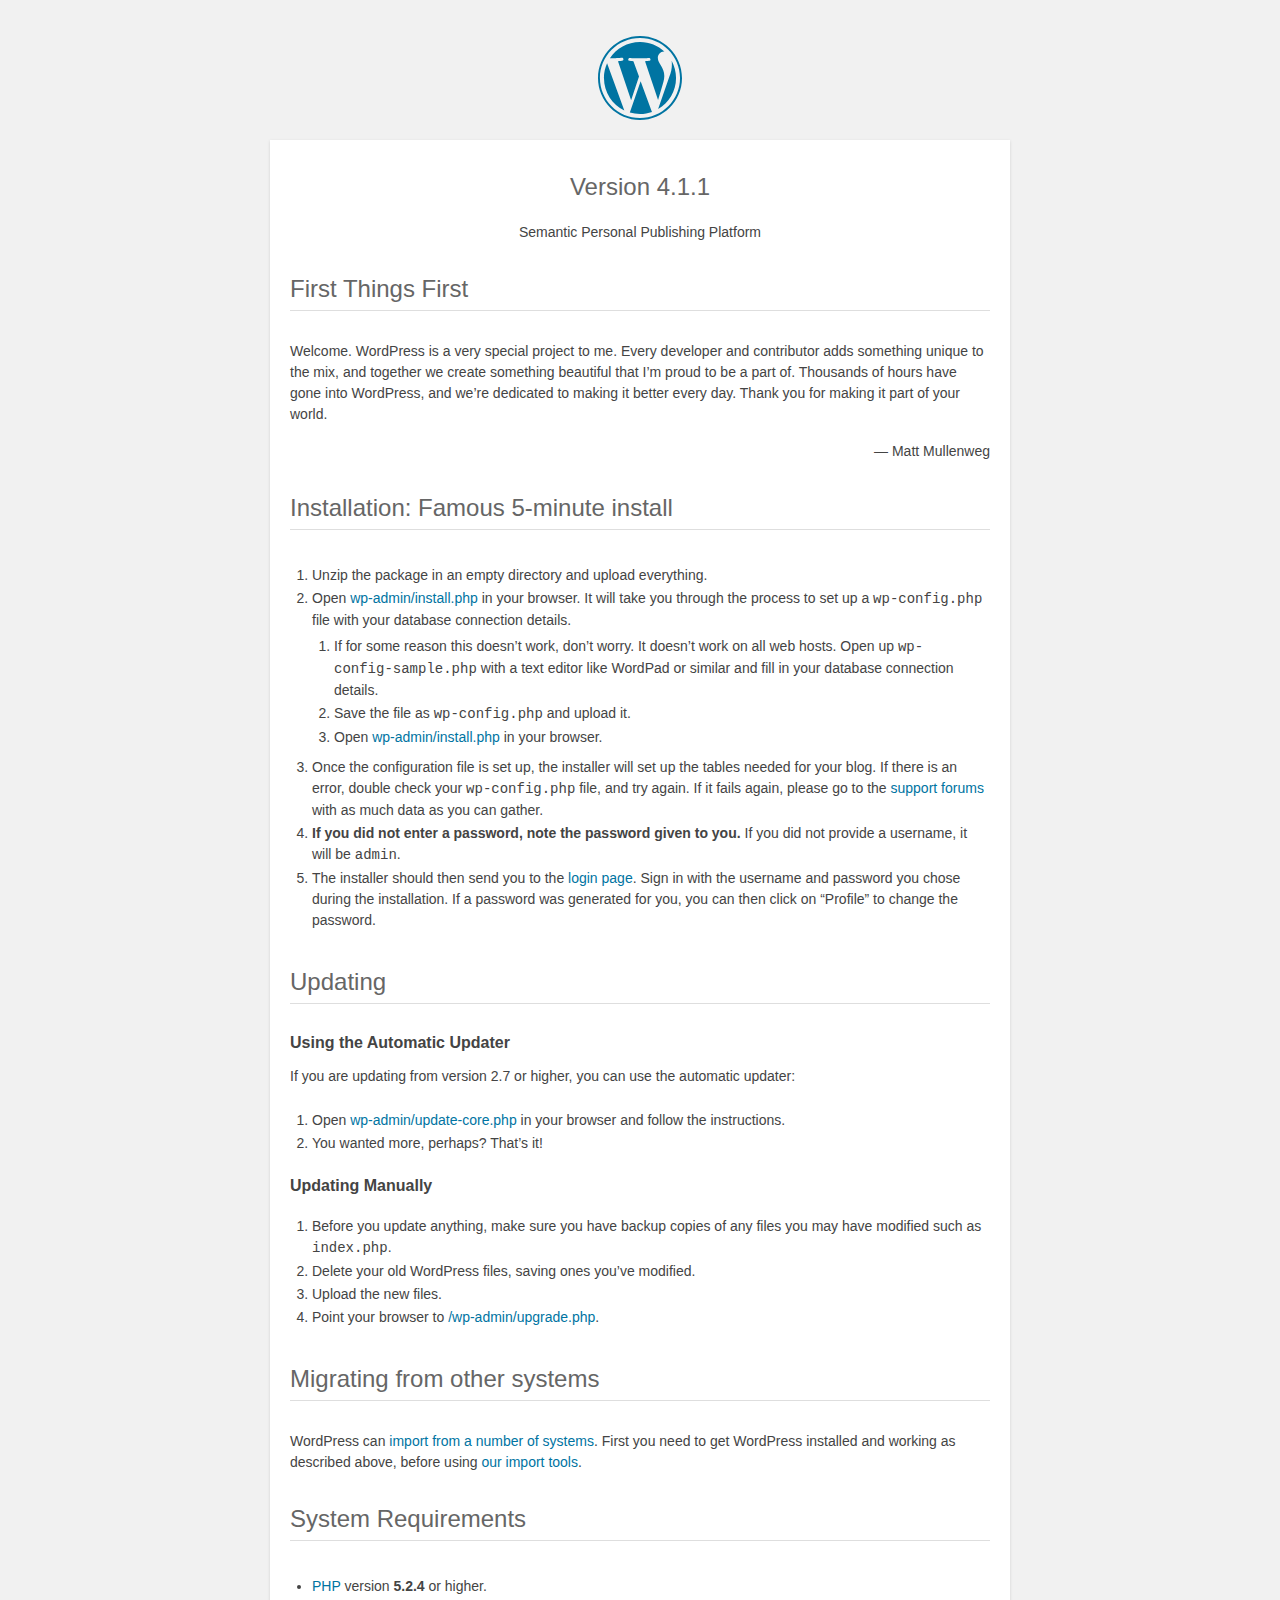
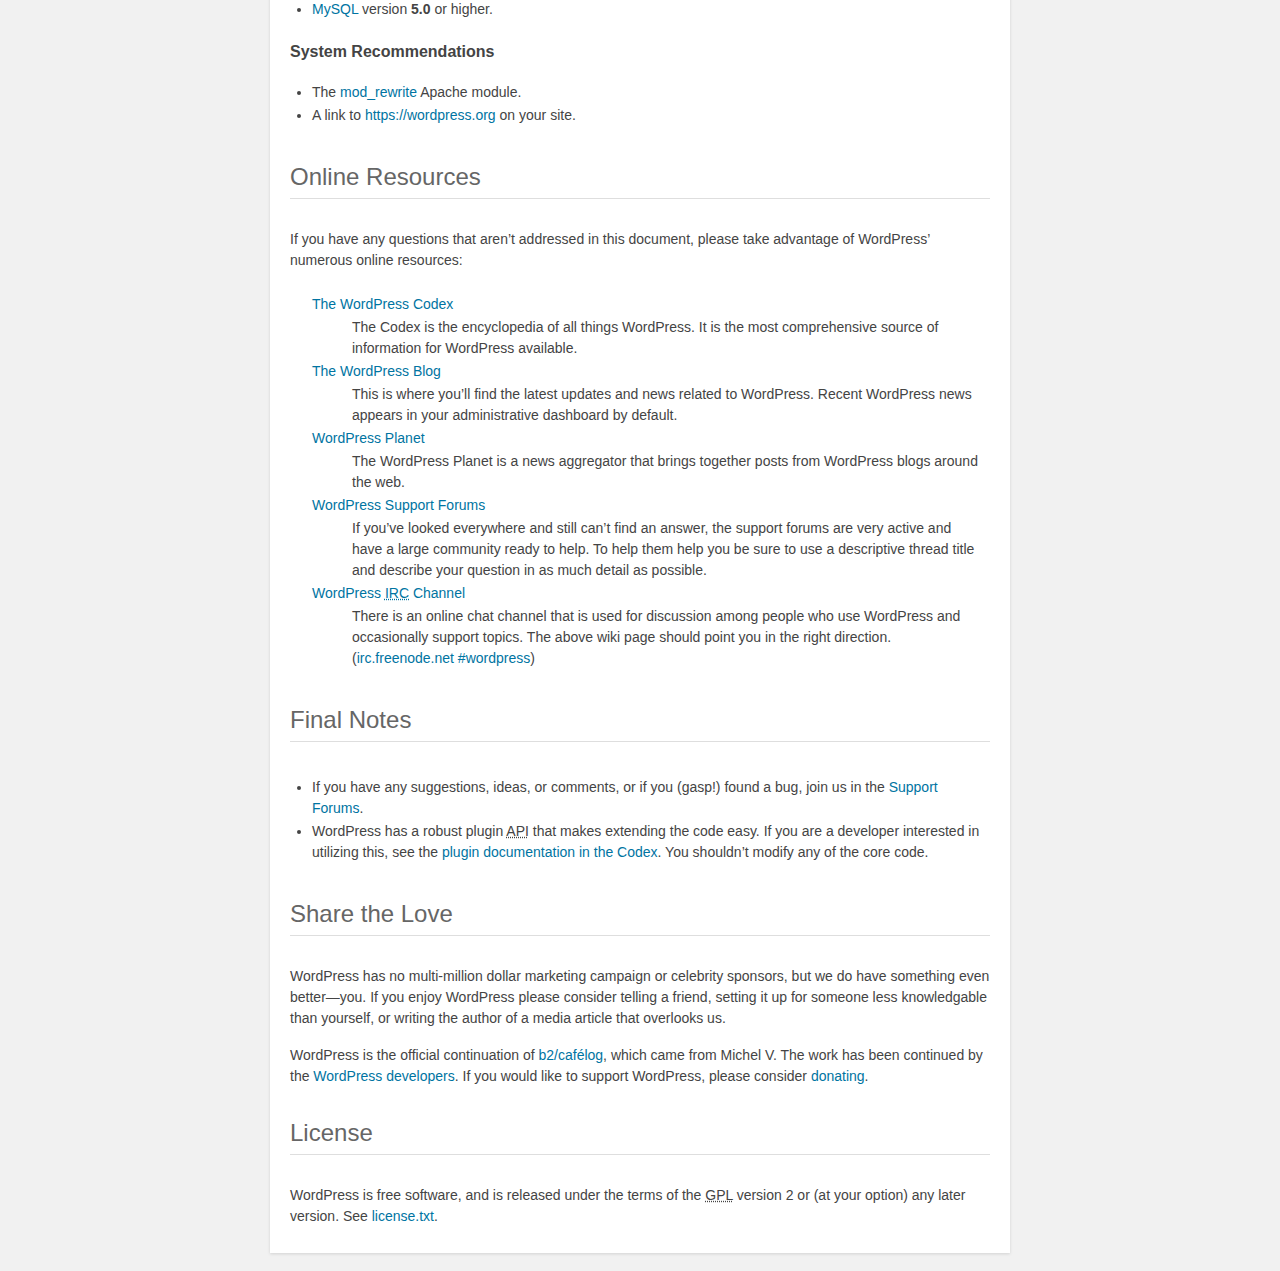
<file: readme.html>
<!DOCTYPE html>
<html>
<head>
	<meta name="viewport" content="width=device-width" />
	<meta http-equiv="Content-Type" content="text/html; charset=utf-8" />
	<title>WordPress &#8250; ReadMe</title>
	<link rel="stylesheet" href="wp-admin/css/install.css?ver=20100228" type="text/css" />
</head>
<body>
<h1 id="logo">
	<a href="https://wordpress.org/"><img alt="WordPress" src="wp-admin/images/wordpress-logo.png" /></a>
	<br /> Version 4.1.1
</h1>
<p style="text-align: center">Semantic Personal Publishing Platform</p>

<h1>First Things First</h1>
<p>Welcome. WordPress is a very special project to me. Every developer and contributor adds something unique to the mix, and together we create something beautiful that I&#8217;m proud to be a part of. Thousands of hours have gone into WordPress, and we&#8217;re dedicated to making it better every day. Thank you for making it part of your world.</p>
<p style="text-align: right">&#8212; Matt Mullenweg</p>

<h1>Installation: Famous 5-minute install</h1>
<ol>
	<li>Unzip the package in an empty directory and upload everything.</li>
	<li>Open <span class="file"><a href="wp-admin/install.php">wp-admin/install.php</a></span> in your browser. It will take you through the process to set up a <code>wp-config.php</code> file with your database connection details.
		<ol>
			<li>If for some reason this doesn&#8217;t work, don&#8217;t worry. It doesn&#8217;t work on all web hosts. Open up <code>wp-config-sample.php</code> with a text editor like WordPad or similar and fill in your database connection details.</li>
			<li>Save the file as <code>wp-config.php</code> and upload it.</li>
			<li>Open <span class="file"><a href="wp-admin/install.php">wp-admin/install.php</a></span> in your browser.</li>
		</ol>
	</li>
	<li>Once the configuration file is set up, the installer will set up the tables needed for your blog. If there is an error, double check your <code>wp-config.php</code> file, and try again. If it fails again, please go to the <a href="https://wordpress.org/support/" title="WordPress support">support forums</a> with as much data as you can gather.</li>
	<li><strong>If you did not enter a password, note the password given to you.</strong> If you did not provide a username, it will be <code>admin</code>.</li>
	<li>The installer should then send you to the <a href="wp-login.php">login page</a>. Sign in with the username and password you chose during the installation. If a password was generated for you, you can then click on &#8220;Profile&#8221; to change the password.</li>
</ol>

<h1>Updating</h1>
<h2>Using the Automatic Updater</h2>
<p>If you are updating from version 2.7 or higher, you can use the automatic updater:</p>
<ol>
	<li>Open <span class="file"><a href="wp-admin/update-core.php">wp-admin/update-core.php</a></span> in your browser and follow the instructions.</li>
	<li>You wanted more, perhaps? That&#8217;s it!</li>
</ol>

<h2>Updating Manually</h2>
<ol>
	<li>Before you update anything, make sure you have backup copies of any files you may have modified such as <code>index.php</code>.</li>
	<li>Delete your old WordPress files, saving ones you&#8217;ve modified.</li>
	<li>Upload the new files.</li>
	<li>Point your browser to <span class="file"><a href="wp-admin/upgrade.php">/wp-admin/upgrade.php</a>.</span></li>
</ol>

<h1>Migrating from other systems</h1>
<p>WordPress can <a href="http://codex.wordpress.org/Importing_Content">import from a number of systems</a>. First you need to get WordPress installed and working as described above, before using <a href="wp-admin/import.php" title="Import to WordPress">our import tools</a>.</p>

<h1>System Requirements</h1>
<ul>
	<li><a href="http://php.net/">PHP</a> version <strong>5.2.4</strong> or higher.</li>
	<li><a href="http://www.mysql.com/">MySQL</a> version <strong>5.0</strong> or higher.</li>
</ul>

<h2>System Recommendations</h2>
<ul>
	<li>The <a href="http://httpd.apache.org/docs/2.2/mod/mod_rewrite.html">mod_rewrite</a> Apache module.</li>
	<li>A link to <a href="https://wordpress.org/">https://wordpress.org</a> on your site.</li>
</ul>

<h1>Online Resources</h1>
<p>If you have any questions that aren&#8217;t addressed in this document, please take advantage of WordPress&#8217; numerous online resources:</p>
<dl>
	<dt><a href="http://codex.wordpress.org/">The WordPress Codex</a></dt>
		<dd>The Codex is the encyclopedia of all things WordPress. It is the most comprehensive source of information for WordPress available.</dd>
	<dt><a href="https://wordpress.org/news/">The WordPress Blog</a></dt>
		<dd>This is where you&#8217;ll find the latest updates and news related to WordPress. Recent WordPress news appears in your administrative dashboard by default.</dd>
	<dt><a href="https://planet.wordpress.org/">WordPress Planet</a></dt>
		<dd>The WordPress Planet is a news aggregator that brings together posts from WordPress blogs around the web.</dd>
	<dt><a href="https://wordpress.org/support/">WordPress Support Forums</a></dt>
		<dd>If you&#8217;ve looked everywhere and still can&#8217;t find an answer, the support forums are very active and have a large community ready to help. To help them help you be sure to use a descriptive thread title and describe your question in as much detail as possible.</dd>
	<dt><a href="http://codex.wordpress.org/IRC">WordPress <abbr title="Internet Relay Chat">IRC</abbr> Channel</a></dt>
		<dd>There is an online chat channel that is used for discussion among people who use WordPress and occasionally support topics. The above wiki page should point you in the right direction. (<a href="irc://irc.freenode.net/wordpress">irc.freenode.net #wordpress</a>)</dd>
</dl>

<h1>Final Notes</h1>
<ul>
	<li>If you have any suggestions, ideas, or comments, or if you (gasp!) found a bug, join us in the <a href="https://wordpress.org/support/">Support Forums</a>.</li>
	<li>WordPress has a robust plugin <abbr title="application programming interface">API</abbr> that makes extending the code easy. If you are a developer interested in utilizing this, see the <a href="http://codex.wordpress.org/Plugin_API" title="WordPress plugin API">plugin documentation in the Codex</a>. You shouldn&#8217;t modify any of the core code.</li>
</ul>

<h1>Share the Love</h1>
<p>WordPress has no multi-million dollar marketing campaign or celebrity sponsors, but we do have something even better&#8212;you. If you enjoy WordPress please consider telling a friend, setting it up for someone less knowledgable than yourself, or writing the author of a media article that overlooks us.</p>

<p>WordPress is the official continuation of <a href="http://cafelog.com/">b2/caf&#233;log</a>, which came from Michel V. The work has been continued by the <a href="https://wordpress.org/about/">WordPress developers</a>. If you would like to support WordPress, please consider <a href="https://wordpress.org/donate/" title="Donate to WordPress">donating</a>.</p>

<h1>License</h1>
<p>WordPress is free software, and is released under the terms of the <abbr title="GNU General Public License">GPL</abbr> version 2 or (at your option) any later version. See <a href="license.txt">license.txt</a>.</p>

</body>
</html>
</file>
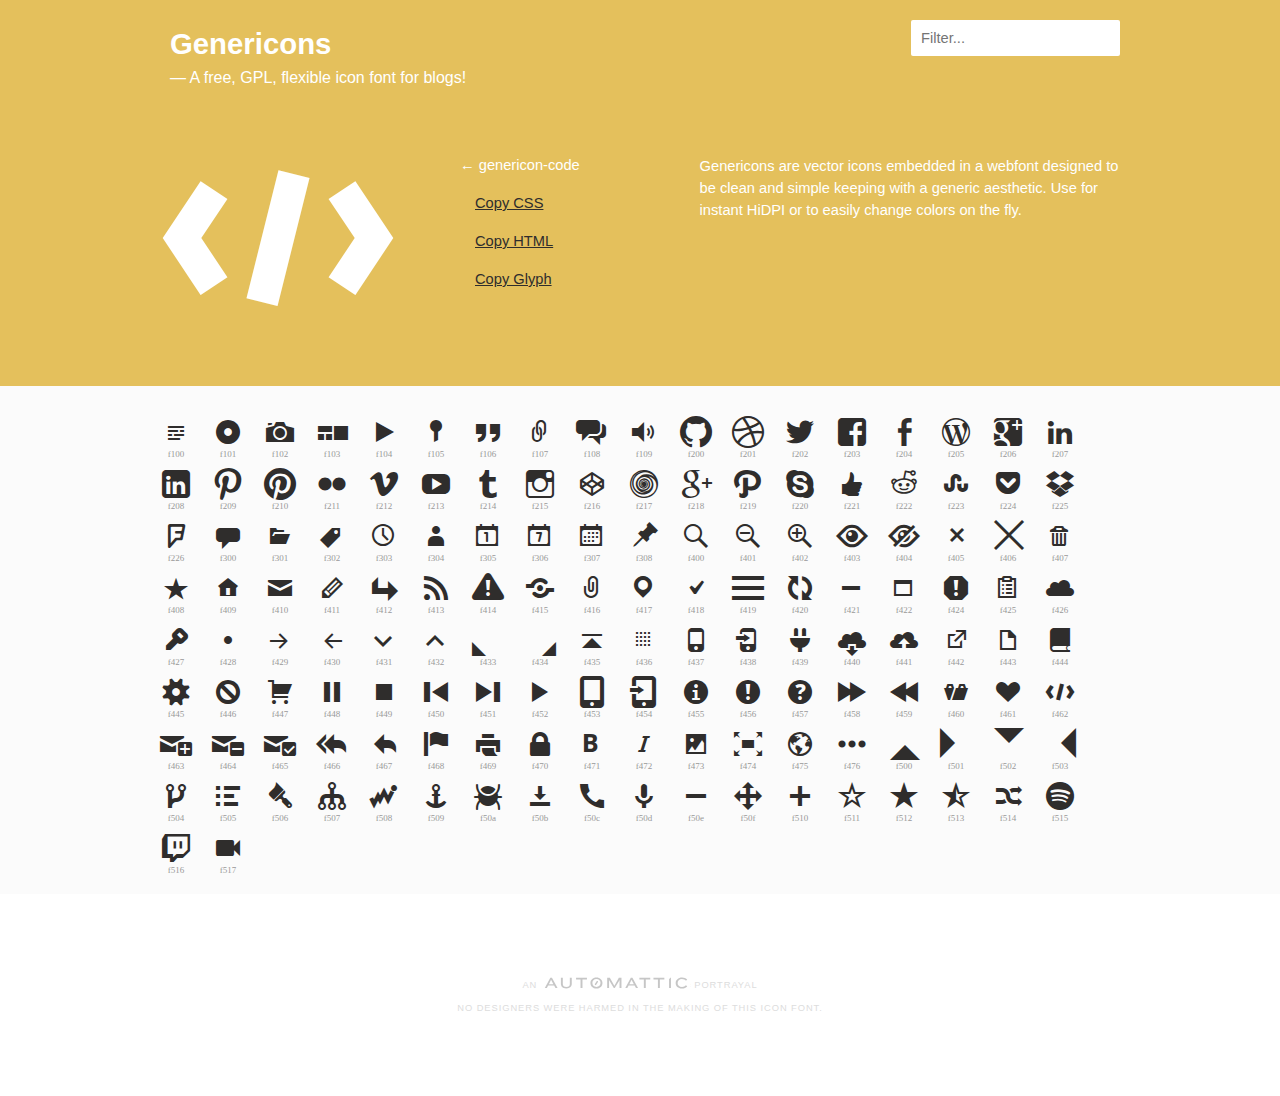
<file: wp-content/themes/twentyfifteen/genericons/example.html>
<!DOCTYPE html>
<html>
<head>
<title>Genericons</title>
<link rel="stylesheet" href="genericons.css">
<script type="text/javascript" src="https://ajax.googleapis.com/ajax/libs/jquery/1.7.2/jquery.min.js"></script>
<style type="text/css">
/**
 * Example page CSS
 */

body {
	font-family: sans-serif;
	line-height: 1.5;
	margin: 0;
	color: #2f2d2c;
	background: #fff;
	font-size: 11pt;
}

a {
	color: #2f2d2c;
}

h4 {
	margin-top: 40px;
}

#iconlist {
	clear: both;
	margin-bottom: 20px;
}

#iconlist div {
	padding: 10px;
	overflow: hidden;
	white-space: nowrap;
	font-size: 32px;
	line-height: 1;
	position: relative;
	width: 32px;
	height: 32px;
}

#iconlist div:before {
	margin-right: 20px;
}

#iconlist div:hover {
	cursor: pointer;
	color: #e4c05c;
}

#primary {
	background: #e4c05c;
	overflow: hidden;
}

#content {
	position: relative;
	color: #fff;
	max-width: 980px;
	padding: 0 10px;
	margin: 0 auto;
}

#icons {
	background: #fbfbfb;
}

#icons #iconlist {
	max-width: 980px;
	box-sizing: border-box;
	-moz-box-sizing:border-box;
	-webkit-box-sizing:border-box;
	padding: 20px 0;
	margin: 0 auto;
}

#glyph {
	float: left;
	width: 50%;
	box-sizing: border-box;
	-moz-box-sizing:border-box;
	-webkit-box-sizing:border-box;
	-ms-box-sizing:border-box;
	padding: 20px 0;
}

#glyph .info {
	float: right;
	width: 180px;
	padding: 36px 0 0 0;
}

#glyph .info a {
	color: #2f2d2c;
	display: block;
	padding: 8px 0 8px 15px;
}

#glyph .info strong {
	font-weight: normal;
	display: block;
	padding: 8px 0;
}

#glyph .genericon {
	font-size: 256px;
	width: 256px;
	height: 256px;
	overflow: visible;
	float: left;
}

.description {
	margin-top: 50px;
	width: 48%;
	float: right;
	padding-left: 40px;
	margin-left: 2%;
	box-sizing: border-box;
	-moz-box-sizing:border-box;
	-webkit-box-sizing:border-box;
	-ms-box-sizing:border-box;
	background-size: 4px 4px;
}

#primary h2 {
	color: white;
	margin: 0 auto;
	padding: 22px 0 0 20px;
	max-width: 980px;
	font-size: 2em;
}

#primary h2 span {
	display: block;
	font-weight: normal;
	font-size: 12pt;
}

#footer {
	clear: both;
	max-width: 980px;
	margin: 80px auto;
	text-align: center;
	text-transform: uppercase;
	letter-spacing: .1em;
	font-size: 7pt;
	color: #ddd;
}

#footer a {
	color: #ccc;
	display: inline-block;
	width: 150px;
	overflow: hidden;
	text-indent: 100%;
	position: relative;
	top: 2px;
	opacity: .3;
	background-repeat: no-repeat;
	background-position: center top;
	background-image: url('[data-uri]');
}

#footer a:hover {
	opacity: 1;
}

pre, code {
	font: 14px/1.5 monospace;
}

.code {
	display: block;
	font: 14px/1.5 monospace;
	width: 600px;
	white-space: pre;
	border: 1px solid #ccc;
	padding: 10px;
	overflow: auto;
	min-height: 110px;
}

#iconlist .new, #iconlist .update {
	position: relative;
}

#iconlist .new:after, #iconlist .update:after {
	color: #e4c05c;
	display: block;
	content: "NEW";
	font: bold 8px/1 sans-serif;
	position: absolute;
	top: 0px;
	text-align: center;
	z-index: 10;
	width: 100%;
}

#iconlist .update:after {
	content: "UPDATE";
	left: -1px;
}

body.searching #iconlist span.update:after, body.searching #iconlist span.new:after {
	display: none;
}

#search {
	border: 0;
	border-radius: 2px;
	position: absolute;
	right: 20px;
	font: 11pt sans-serif;
	padding: 10px;
	top: 20px;
	background: rgba(255,255,255,.8);
}

#search:focus {
	background: #fff;
	outline: none;
}

.genericon-404 {
	display: none !important; /* This is an easter egg */
}

.genericon:after {
	content: attr(alt);
	display: block;
	font-size: 9px;
	color: #999;
	text-align: center;
}

.hideUACs.genericon:after {
	content: none;
}


@media only screen and ( max-width: 900px ) {

	#glyph {
		float: none;
		width: 100%;
	}

	#glyph .info {
		width: 30%;
	}
	#glyph .genericon {
		width: 70%;
	}

	.description {
		clear: both;
		width: 100%;
		background: none;
		padding-left: 0;
		float: none;
	}

}
</style>
<script type="text/javascript">
/**
 * Example page JS
 */

function copyToClipboard ( text, copyMode ) {
	if ( copyMode == "css" ) {
		window.prompt( "Copy this, then paste in your CSS :before selector.", text );
	} else if ( copyMode == "html" ) {
		window.prompt( "Copy this, then paste in your HTML.", text );
	} else {
		window.prompt( "Copy this, then paste in your Photoshop textfield.", text );
	}
}

function pickRandomIcon() {
	var divs = jQuery("#iconlist div").get().sort(function(){
			return Math.round(Math.random())-0.5;
		}).slice(0,1);

	attr = jQuery(divs).attr('alt');
	cssclass = jQuery(divs).attr('class');
	displayGlyph( attr, cssclass );

}

function displayGlyph( attr, cssclass ) {

	// set permalink
	var permalink = cssclass.split(' genericon-')[1];
	window.location.hash = permalink;

	// css copy string
	csstext = "content: \'\\" + attr + "';";

	// html copy string
	htmltext = '<span class="' + cssclass + '"></span>';

	// glyph copy string
	glyphtemp = "&#x" + attr + ";";
	jQuery('#temp').html( glyphtemp );
	glyphtext = jQuery('#temp').text();

	// final output
	output = '<div class="' + cssclass + '"></div>'
	+ '<div class="info">'
		+ '<strong>&larr; ' + cssclass.split( ' ' )[1] + '</strong>'
		+ '<a href="javascript:copyToClipboard(csstext, \'css\')">Copy CSS</a>'
		+ '<a href="javascript:copyToClipboard(htmltext, \'html\')">Copy HTML</a>'
		+ '<a href="javascript:copyToClipboard(glyphtext)">Copy Glyph</a>'
	+ '</div>';

	jQuery( '#glyph' ).html( output );

}

function sortUnicode ( a, b ) {
	var numberA = jQuery(a).attr('alt').replace('f', '');
	var numberB = jQuery(b).attr('alt').replace('f', '');
	var contentA =parseInt( numberA, 16 );
	var contentB =parseInt( numberB, 16 );
	return (contentA < contentB) ? -1 : (contentA > contentB) ? 1 : 0;
}

jQuery(document).ready(function() {

	// pick random icon if no permalink, otherwise go to permalink
	if ( window.location.hash ) {
		permalink = "genericon-" + window.location.hash.split('#')[1];
		attr = jQuery( '.' + permalink ).attr( 'alt' );
		cssclass = jQuery( '.' + permalink ).attr('class');
		displayGlyph( attr, cssclass );
	} else {
		pickRandomIcon();
	}

	jQuery( '#iconlist div' ).click(function() {

		attr = jQuery( this ).attr( 'alt' );
		cssclass = jQuery( this ).attr( 'class' );

		displayGlyph( attr, cssclass );

	});

	var $rows = jQuery('#iconlist div');
	jQuery('#search').keyup(function() {

		// remove update text when using search
		jQuery('body').addClass('searching');

	    var val = jQuery.trim(jQuery(this).val()).replace(/ +/g, ' ').toLowerCase();

	    $rows.show().filter(function() {
	        var text = jQuery(this).text().replace(/\s+/g, ' ').toLowerCase();
	        return !~text.indexOf(val);
	    }).hide();
	});

	jQuery('input#search').focus();

	// sort based on number
	jQuery('#iconlist div').sort( sortUnicode ).appendTo('#iconlist');

});

function toggleUACs() {
	jQuery('.genericon').toggleClass('hideUACs');
}
</script>
</head>

<body>

<div id="main">

	<div id="primary">
		<div id="content">

			<h2>Genericons <span>&mdash; A free, GPL, flexible icon font for blogs!</span></h2>

			<input placeholder="Filter..." name="search" id="search" type="text" value="" maxlength="150" />

			<div id="glyph">
			</div>

			<div class="description">
				<p>Genericons are vector icons embedded in a webfont designed to be clean and simple keeping with a generic aesthetic. Use for instant HiDPI or to easily change colors on the fly.</p>
			</div>

		</div>
	</div>

	<div id="icons">
		<div id="iconlist">

			<!-- note, the text inside the HTML elements is purely for the seach -->

			<div alt="f423" class="genericon genericon-404" title="genericon-404">404</div>

			<div alt="f508" class="genericon genericon-activity" title="genericon-activity">activity</div>

			<div alt="f509" class="genericon genericon-anchor" title="genericon-anchor">anchor</div>

			<div alt="f101" class="genericon genericon-aside" title="genericon-aside">aside</div>

			<div alt="f416" class="genericon genericon-attachment" title="genericon-attachment">attachment</div>

			<div alt="f109" class="genericon genericon-audio" title="genericon-audio">audio</div>

			<div alt="f471" class="genericon genericon-bold" title="genericon-bold">bold</div>

			<div alt="f444" class="genericon genericon-book" title="genericon-book">book</div>

			<div alt="f50a" class="genericon genericon-bug" title="genericon-bug">bug</div>

			<div alt="f447" class="genericon genericon-cart" title="genericon-cart">cart</div>

			<div alt="f301" class="genericon genericon-category" title="genericon-category">category</div>

			<div alt="f108" class="genericon genericon-chat" title="genericon-chat">chat</div>

			<div alt="f418" class="genericon genericon-checkmark" title="genericon-checkmark">checkmark</div>

			<div alt="f405" class="genericon genericon-close" title="genericon-close">close</div>

			<div alt="f406" class="genericon genericon-close-alt" title="genericon-close-alt">close-alt</div>

			<div alt="f426" class="genericon genericon-cloud" title="genericon-cloud">cloud</div>

			<div alt="f440" class="genericon genericon-cloud-download" title="genericon-cloud-download">cloud-download</div>

			<div alt="f441" class="genericon genericon-cloud-upload" title="genericon-cloud-upload">cloud-upload</div>

			<div alt="f462" class="genericon genericon-code" title="genericon-code">code</div>

			<div alt="f216" class="genericon genericon-codepen" title="genericon-codepen">codepen</div>

			<div alt="f445" class="genericon genericon-cog" title="genericon-cog">cog</div>

			<div alt="f432" class="genericon genericon-collapse" title="genericon-collapse">collapse</div>

			<div alt="f300" class="genericon genericon-comment" title="genericon-comment">comment</div>

			<div alt="f305" class="genericon genericon-day" title="genericon-day">day</div>

			<div alt="f221" class="genericon genericon-digg" title="genericon-digg">digg</div>

			<div alt="f443" class="genericon genericon-document" title="genericon-document">document</div>

			<div alt="f428" class="genericon genericon-dot" title="genericon-dot">dot</div>

			<div alt="f502" class="genericon genericon-downarrow" title="genericon-downarrow">downarrow</div>

			<div alt="f50b" class="genericon genericon-download" title="genericon-download">download</div>

			<div alt="f436" class="genericon genericon-draggable" title="genericon-draggable">draggable</div>

			<div alt="f201" class="genericon genericon-dribbble" title="genericon-dribbble">dribbble</div>

			<div alt="f225" class="genericon genericon-dropbox" title="genericon-dropbox">dropbox</div>

			<div alt="f433" class="genericon genericon-dropdown" title="genericon-dropdown">dropdown</div>

			<div alt="f434" class="genericon genericon-dropdown-left" title="genericon-dropdown-left">dropdown-left</div>

			<div alt="f411" class="genericon genericon-edit" title="genericon-edit">edit</div>

			<div alt="f476" class="genericon genericon-ellipsis" title="genericon-ellipsis">ellipsis</div>

			<div alt="f431" class="genericon genericon-expand" title="genericon-expand">expand</div>

			<div alt="f442" class="genericon genericon-external" title="genericon-external">external</div>

			<div alt="f203" class="genericon genericon-facebook" title="genericon-facebook">facebook</div>

			<div alt="f204" class="genericon genericon-facebook-alt" title="genericon-facebook-alt">facebook-alt</div>

			<div alt="f458" class="genericon genericon-fastforward" title="genericon-fastforward">fastforward</div>

			<div alt="f413" class="genericon genericon-feed" title="genericon-feed">feed</div>

			<div alt="f468" class="genericon genericon-flag" title="genericon-flag">flag</div>

			<div alt="f211" class="genericon genericon-flickr" title="genericon-flickr">flickr</div>

			<div alt="f226" class="genericon genericon-foursquare" title="genericon-foursquare">foursquare</div>

			<div alt="f474" class="genericon genericon-fullscreen" title="genericon-fullscreen">fullscreen</div>

			<div alt="f103" class="genericon genericon-gallery" title="genericon-gallery">gallery</div>

			<div alt="f200" class="genericon genericon-github" title="genericon-github">github</div>

			<div alt="f206" class="genericon genericon-googleplus" title="genericon-googleplus">googleplus</div>

			<div alt="f218" class="genericon genericon-googleplus-alt" title="genericon-googleplus-alt">googleplus-alt</div>

			<div alt="f50c" class="genericon genericon-handset" title="genericon-handset">handset</div>

			<div alt="f461" class="genericon genericon-heart" title="genericon-heart">heart</div>

			<div alt="f457" class="genericon genericon-help" title="genericon-help">help</div>

			<div alt="f404" class="genericon genericon-hide" title="genericon-hide">hide</div>

			<div alt="f505" class="genericon genericon-hierarchy" title="genericon-hierarchy">hierarchy</div>

			<div alt="f409" class="genericon genericon-home" title="genericon-home">home</div>

			<div alt="f102" class="genericon genericon-image" title="genericon-image">image</div>

			<div alt="f455" class="genericon genericon-info" title="genericon-info">info</div>

			<div alt="f215" class="genericon genericon-instagram" title="genericon-instagram">instagram</div>

			<div alt="f472" class="genericon genericon-italic" title="genericon-italic">italic</div>

			<div alt="f427" class="genericon genericon-key" title="genericon-key">key</div>

			<div alt="f503" class="genericon genericon-leftarrow" title="genericon-leftarrow">leftarrow</div>

			<div alt="f107" class="genericon genericon-link" title="genericon-link">link</div>

			<div alt="f207" class="genericon genericon-linkedin" title="genericon-linkedin">linkedin</div>

			<div alt="f208" class="genericon genericon-linkedin-alt" title="genericon-linkedin-alt">linkedin-alt</div>

			<div alt="f417" class="genericon genericon-location" title="genericon-location">location</div>

			<div alt="f470" class="genericon genericon-lock" title="genericon-lock">lock</div>

			<div alt="f410" class="genericon genericon-mail" title="genericon-mail">mail</div>

			<div alt="f422" class="genericon genericon-maximize" title="genericon-maximize">maximize</div>

			<div alt="f419" class="genericon genericon-menu" title="genericon-menu">menu</div>

			<div alt="f50d" class="genericon genericon-microphone" title="genericon-microphone">microphone</div>

			<div alt="f421" class="genericon genericon-minimize" title="genericon-minimize">minimize</div>

			<div alt="f50e" class="genericon genericon-minus" title="genericon-minus">minus</div>

			<div alt="f307" class="genericon genericon-month" title="genericon-month">month</div>

			<div alt="f50f" class="genericon genericon-move" title="genericon-move">move</div>

			<div alt="f429" class="genericon genericon-next" title="genericon-next">next</div>

			<div alt="f456" class="genericon genericon-notice" title="genericon-notice">notice</div>

			<div alt="f506" class="genericon genericon-paintbrush" title="genericon-paintbrush">paintbrush</div>

			<div alt="f219" class="genericon genericon-path" title="genericon-path">path</div>

			<div alt="f448" class="genericon genericon-pause" title="genericon-pause">pause</div>

			<div alt="f437" class="genericon genericon-phone" title="genericon-phone">phone</div>

			<div alt="f473" class="genericon genericon-picture" title="genericon-picture">picture</div>

			<div alt="f308" class="genericon genericon-pinned" title="genericon-pinned">pinned</div>

			<div alt="f209" class="genericon genericon-pinterest" title="genericon-pinterest">pinterest</div>

			<div alt="f210" class="genericon genericon-pinterest-alt" title="genericon-pinterest-alt">pinterest-alt</div>

			<div alt="f452" class="genericon genericon-play" title="genericon-play">play</div>

			<div alt="f439" class="genericon genericon-plugin" title="genericon-plugin">plugin</div>

			<div alt="f510" class="genericon genericon-plus" title="genericon-plus">plus</div>

			<div alt="f224" class="genericon genericon-pocket" title="genericon-pocket">pocket</div>

			<div alt="f217" class="genericon genericon-polldaddy" title="genericon-polldaddy">polldaddy</div>

			<div alt="f460" class="genericon genericon-portfolio" title="genericon-portfolio">portfolio</div>

			<div alt="f430" class="genericon genericon-previous" title="genericon-previous">previous</div>

			<div alt="f469" class="genericon genericon-print" title="genericon-print">print</div>

			<div alt="f106" class="genericon genericon-quote" title="genericon-quote">quote</div>

			<div alt="f511" class="genericon genericon-rating-empty" title="genericon-rating-empty">rating-empty</div>

			<div alt="f512" class="genericon genericon-rating-full" title="genericon-rating-full">rating-full</div>

			<div alt="f513" class="genericon genericon-rating-half" title="genericon-rating-half">rating-half</div>

			<div alt="f222" class="genericon genericon-reddit" title="genericon-reddit">reddit</div>

			<div alt="f420" class="genericon genericon-refresh" title="genericon-refresh">refresh</div>

			<div alt="f412" class="genericon genericon-reply" title="genericon-reply">reply</div>

			<div alt="f466" class="genericon genericon-reply-alt" title="genericon-reply-alt">reply-alt</div>

			<div alt="f467" class="genericon genericon-reply-single" title="genericon-reply-single">reply-single</div>

			<div alt="f459" class="genericon genericon-rewind" title="genericon-rewind">rewind</div>

			<div alt="f501" class="genericon genericon-rightarrow" title="genericon-rightarrow">rightarrow</div>

			<div alt="f400" class="genericon genericon-search" title="genericon-search">search</div>

			<div alt="f438" class="genericon genericon-send-to-phone" title="genericon-send-to-phone">send-to-phone</div>

			<div alt="f454" class="genericon genericon-send-to-tablet" title="genericon-send-to-tablet">send-to-tablet</div>

			<div alt="f415" class="genericon genericon-share" title="genericon-share">share</div>

			<div alt="f403" class="genericon genericon-show" title="genericon-show">show</div>

			<div alt="f514" class="genericon genericon-shuffle" title="genericon-shuffle">shuffle</div>

			<div alt="f507" class="genericon genericon-sitemap" title="genericon-sitemap">sitemap</div>

			<div alt="f451" class="genericon genericon-skip-ahead" title="genericon-skip-ahead">skip-ahead</div>

			<div alt="f450" class="genericon genericon-skip-back" title="genericon-skip-back">skip-back</div>

			<div alt="f220" class="genericon genericon-skype" title="genericon-skype">skype</div>

			<div alt="f424" class="genericon genericon-spam" title="genericon-spam">spam</div>

			<div alt="f515" class="genericon genericon-spotify" title="genericon-spotify">spotify</div>

			<div alt="f100" class="genericon genericon-standard" title="genericon-standard">standard</div>

			<div alt="f408" class="genericon genericon-star" title="genericon-star">star</div>

			<div alt="f105" class="genericon genericon-status" title="genericon-status">status</div>

			<div alt="f449" class="genericon genericon-stop" title="genericon-stop">stop</div>

			<div alt="f223" class="genericon genericon-stumbleupon" title="genericon-stumbleupon">stumbleupon</div>

			<div alt="f463" class="genericon genericon-subscribe" title="genericon-subscribe">subscribe</div>

			<div alt="f465" class="genericon genericon-subscribed" title="genericon-subscribed">subscribed</div>

			<div alt="f425" class="genericon genericon-summary" title="genericon-summary">summary</div>

			<div alt="f453" class="genericon genericon-tablet" title="genericon-tablet">tablet</div>

			<div alt="f302" class="genericon genericon-tag" title="genericon-tag">tag</div>

			<div alt="f303" class="genericon genericon-time" title="genericon-time">time</div>

			<div alt="f435" class="genericon genericon-top" title="genericon-top">top</div>

			<div alt="f407" class="genericon genericon-trash" title="genericon-trash">trash</div>

			<div alt="f214" class="genericon genericon-tumblr" title="genericon-tumblr">tumblr</div>

			<div alt="f516" class="genericon genericon-twitch" title="genericon-twitch">twitch</div>

			<div alt="f202" class="genericon genericon-twitter" title="genericon-twitter">twitter</div>

			<div alt="f446" class="genericon genericon-unapprove" title="genericon-unapprove">unapprove</div>

			<div alt="f464" class="genericon genericon-unsubscribe" title="genericon-unsubscribe">unsubscribe</div>

			<div alt="f401" class="genericon genericon-unzoom" title="genericon-unzoom">unzoom</div>

			<div alt="f500" class="genericon genericon-uparrow" title="genericon-uparrow">uparrow</div>

			<div alt="f304" class="genericon genericon-user" title="genericon-user">user</div>

			<div alt="f104" class="genericon genericon-video" title="genericon-video">video</div>

			<div alt="f517" class="genericon genericon-videocamera" title="genericon-videocamera">videocamera</div>

			<div alt="f212" class="genericon genericon-vimeo" title="genericon-vimeo">vimeo</div>

			<div alt="f414" class="genericon genericon-warning" title="genericon-warning">warning</div>

			<div alt="f475" class="genericon genericon-website" title="genericon-website">website</div>

			<div alt="f306" class="genericon genericon-week" title="genericon-week">week</div>

			<div alt="f205" class="genericon genericon-wordpress" title="genericon-wordpress">wordpress</div>

			<div alt="f504" class="genericon genericon-xpost" title="genericon-xpost">xpost</div>

			<div alt="f213" class="genericon genericon-youtube" title="genericon-youtube">youtube</div>

			<div alt="f402" class="genericon genericon-zoom" title="genericon-zoom">zoom</div>


		</div>

		<div id="temp" style="display: none;"></div>

	</div>

	<div id="footer">

		<p>An <a href="http://automattic.com" rel="nofollow">Automattic</a> Portrayal</p>
		<p>No designers were harmed in the making of this icon font.</p>


	</div>

</div>

</body>
</html>
</file>
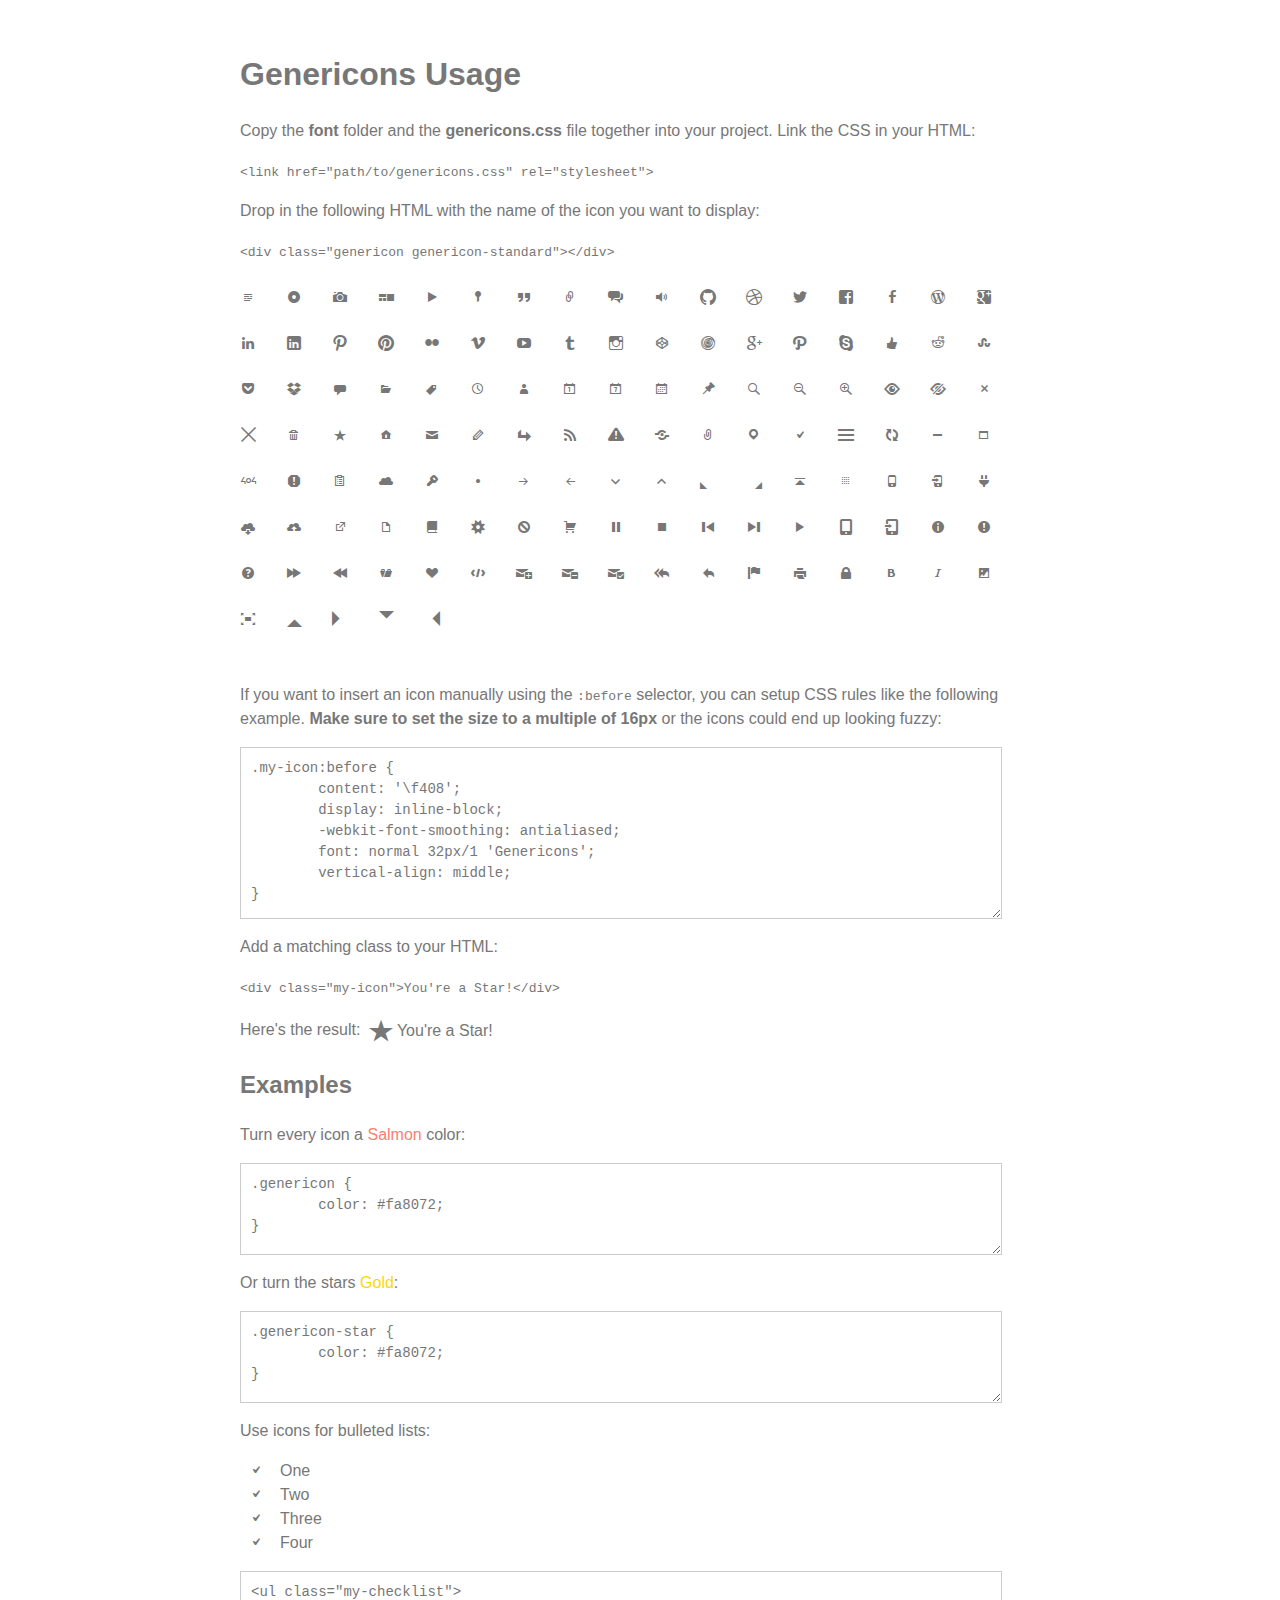
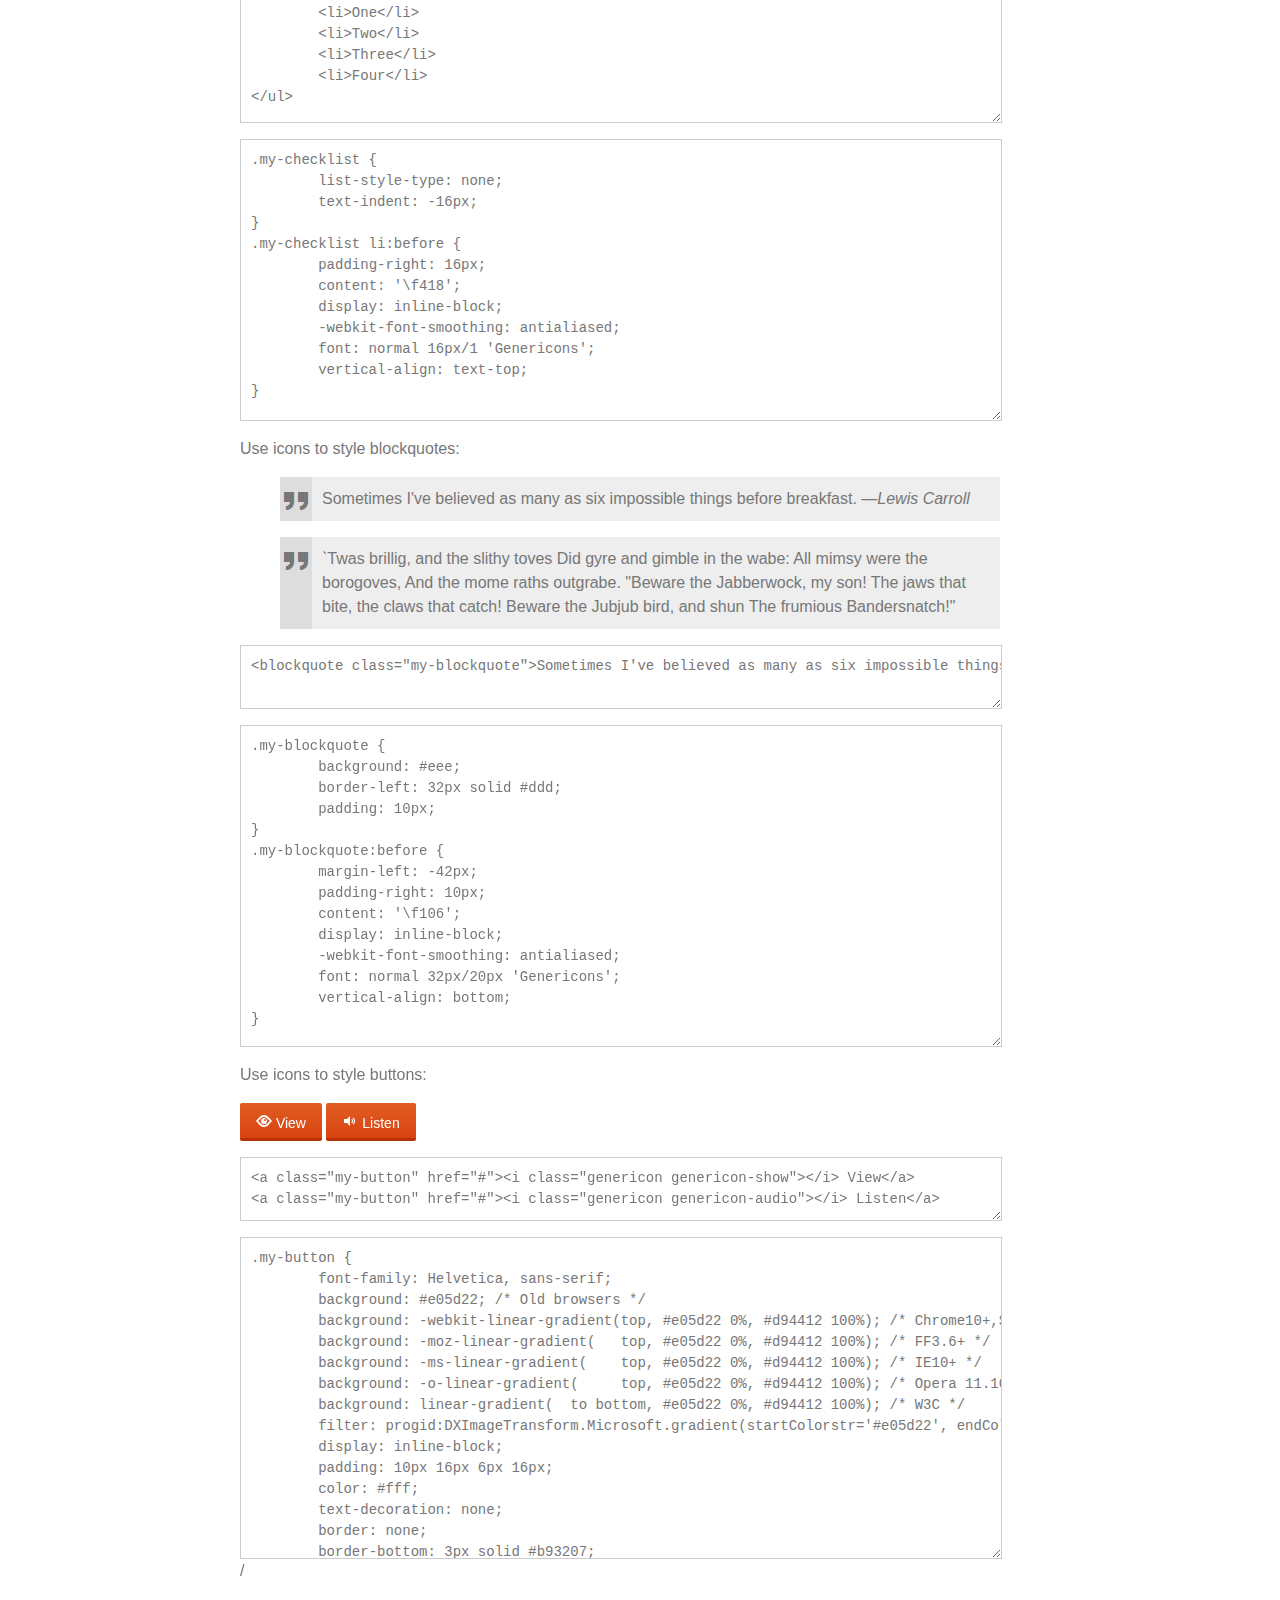
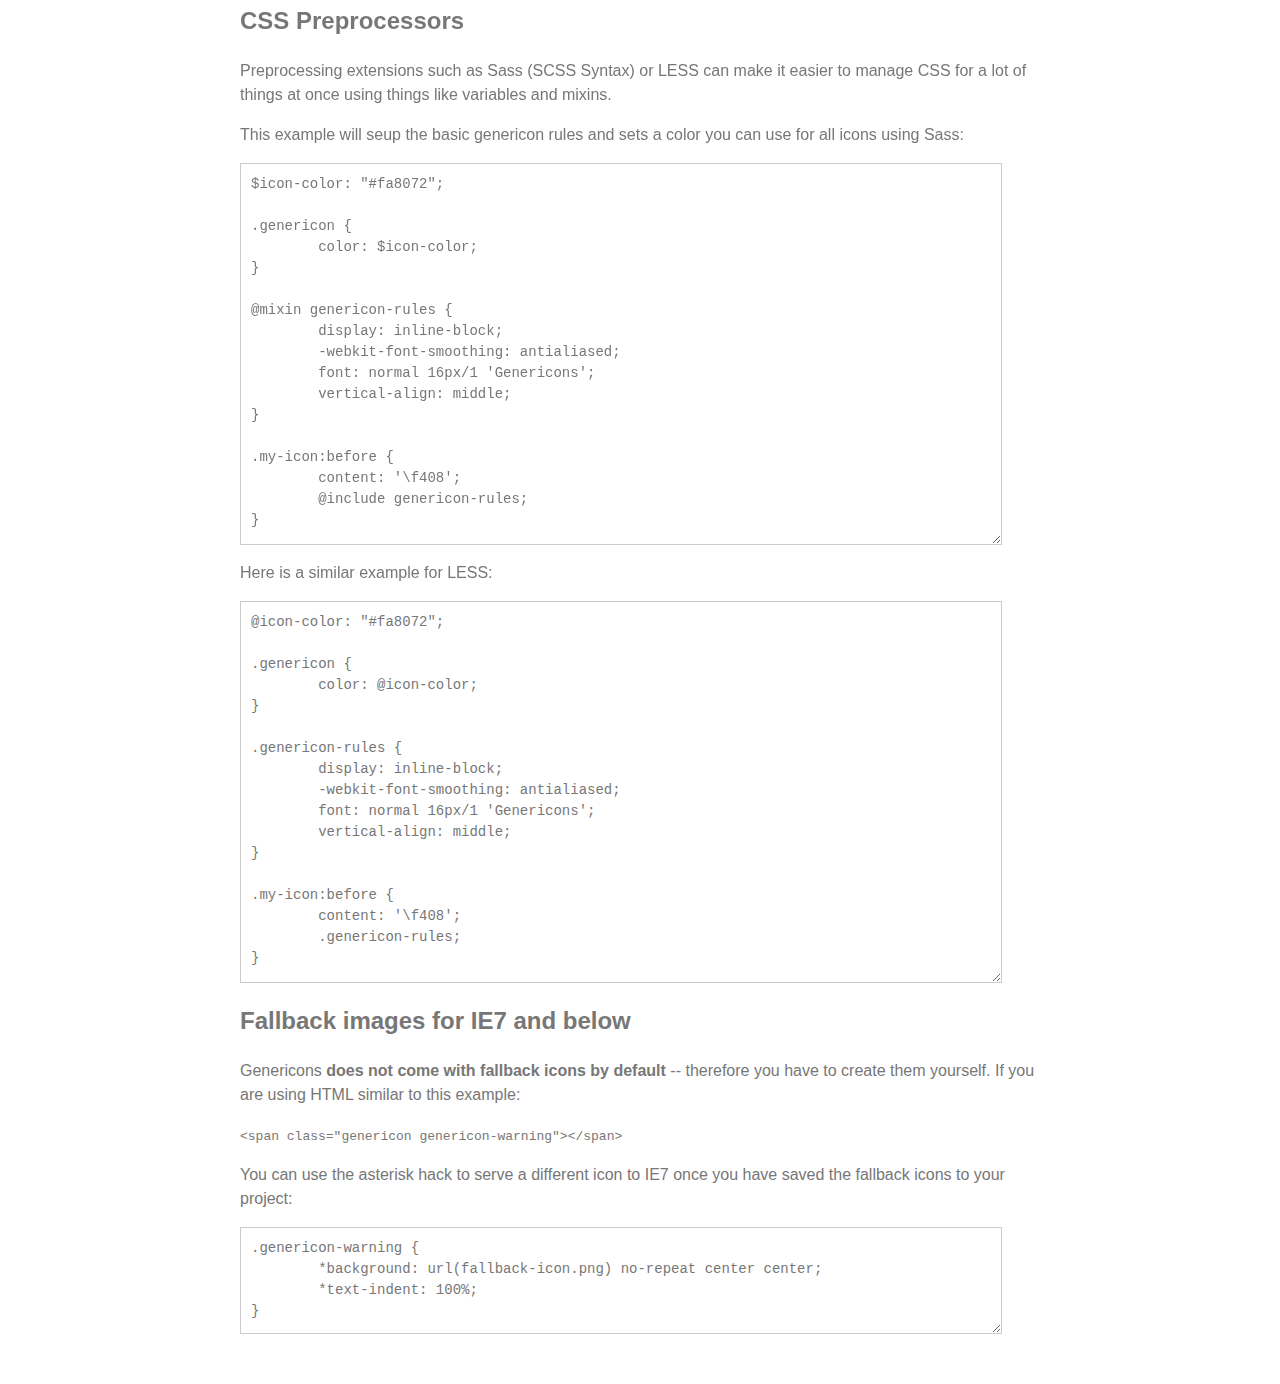
<file: wp-content/themes/twentyfourteen/genericons/example.html>
<!DOCTYPE html>
<html dir="ltr" lang="en">
<head>
<title>Genericons</title>
<link rel="stylesheet" href="genericons.css">
<style type="text/css">
body {
	font-family: sans-serif;
	line-height: 1.5;
	width: 800px;
	margin: 50px auto;
	color: #777;
	background: white;
}
.icons {
	overflow: hidden;
	padding: 10px 0;
}
.icons div {
	cursor: pointer;
	float: left;
	margin: 0 30px 30px 0;
}
.icons:hover div {
	background: #f7f7f7;
}
.code {
        display: block;
        font: 14px/1.5 monospace;
        width: 740px;
        white-space: pre;
        border: 1px solid #ccc;
        padding: 10px;
        color: #777;
        overflow: auto;
}
.my-icon:before {
	content: '\f408';
        display: inline-block;
        -webkit-font-smoothing: antialiased;
        font: normal 32px/1 'Genericons';
        vertical-align: middle;
}
/* For the Examples */
.my-checklist {
	list-style-type: none;
	text-indent: -16px;
}
.my-checklist li:before {
	padding-right: 16px;
	content: '\f418';
        display: inline-block;
        -webkit-font-smoothing: antialiased;
        font: normal 16px/1 'Genericons';
        vertical-align: text-top;
}
.my-blockquote {
	background: #eee;
	border-left: 32px solid #ddd;
	padding: 10px;
}
.my-blockquote:before {
	margin-left: -42px;
	padding-right: 10px;
        content: '\f106';
        display: inline-block;
        -webkit-font-smoothing: antialiased;
        font: normal 32px/20px 'Genericons';
        vertical-align: bottom;
}
.my-button {
	font-family: Helvetica, sans-serif;
	font-size: 14px;
	background: #e05d22; /* Old browsers */
	background: -webkit-linear-gradient(top, #e05d22 0%, #d94412 100%); /* Chrome10+,Safari5.1+ */
	background: -moz-linear-gradient(   top, #e05d22 0%, #d94412 100%); /* FF3.6+ */
	background: -ms-linear-gradient(    top, #e05d22 0%, #d94412 100%); /* IE10+ */
	background: -o-linear-gradient(     top, #e05d22 0%, #d94412 100%); /* Opera 11.10+ */
	background: linear-gradient(  to bottom, #e05d22 0%, #d94412 100%); /* W3C */
	filter: progid:DXImageTransform.Microsoft.gradient(startColorstr='#e05d22', endColorstr='#d94412', GradientType=0); /* IE6-9 */
	display: inline-block;
	padding: 10px 16px 4px 16px;
	color: #fff;
	text-decoration: none;
	border: none;
	border-bottom: 3px solid #b93207;
	border-radius: 2px;
}
.my-button:hover,
.my-button:focus {
	background: #ed6a31; /* Old browsers */
	background: -webkit-linear-gradient(top, #ed6a31 0%, #e55627 100%); /* Chrome10+,Safari5.1+ */
	background: -moz-linear-gradient(   top, #ed6a31 0%, #e55627 100%); /* FF3.6+ */
	background: -ms-linear-gradient(    top, #ed6a31 0%, #e55627 100%); /* IE10+ */
	background: -o-linear-gradient(     top, #ed6a31 0%, #e55627 100%); /* Opera 11.10+ */
	background: linear-gradient(  to bottom, #ed6a31 0%, #e55627 100%); /* W3C */
	filter: progid:DXImageTransform.Microsoft.gradient(startColorstr='#ed6a31', endColorstr='#e55627', GradientType=0); /* IE6-9 */
	outline: none;
}
.my-button:active {
	background: #d94412; /* Old browsers */
	background: -webkit-linear-gradient(top, #d94412 0%, #e05d22 100%); /* Chrome10+,Safari5.1+ */
	background: -moz-linear-gradient(   top, #d94412 0%, #e05d22 100%); /* FF3.6+ */
	background: -ms-linear-gradient(    top, #d94412 0%, #e05d22 100%); /* IE10+ */
	background: -o-linear-gradient(     top, #d94412 0%, #e05d22 100%); /* Opera 11.10+ */
	background: linear-gradient(  to bottom, #d94412 0%, #e05d22 100%); /* W3C */
	filter: progid:DXImageTransform.Microsoft.gradient(startColorstr='#d94412', endColorstr='#e05d22', GradientType=0); /* IE6-9 */
	border: none;
	border-top: 3px solid #b93207;
	padding: 6px 16px 7px 16px;
}
</style>
</head>
<body>

<div class="section">

	<h1>Genericons Usage</h1>

	<p>Copy the <strong>font</strong> folder and the <strong>genericons.css</strong> file together into your project. Link the CSS in your HTML:</p>

	<p><code>&lt;link href="path/to/genericons.css" rel="stylesheet"&gt;</code></p>

	<p>Drop in the following HTML with the name of the icon you want to display:</p>

	<p><code>&lt;div class="genericon genericon-standard"&gt;&lt;/div&gt;</code></p>

	<div class="icons">
	
		<!-- post formats -->
		<div alt="f100" class="genericon genericon-standard"></div>
		<div alt="f101" class="genericon genericon-aside"></div>
		<div alt="f102" class="genericon genericon-image"></div>
		<div alt="f103" class="genericon genericon-gallery"></div>
		<div alt="f104" class="genericon genericon-video"></div>
		<div alt="f105" class="genericon genericon-status"></div>
		<div alt="f106" class="genericon genericon-quote"></div>
		<div alt="f107" class="genericon genericon-link"></div>
		<div alt="f108" class="genericon genericon-chat"></div>
		<div alt="f109" class="genericon genericon-audio"></div>

		<!-- social icons -->
		<div alt="f200" class="genericon genericon-github"></div>
		<div alt="f201" class="genericon genericon-dribbble"></div>
		<div alt="f202" class="genericon genericon-twitter"></div>
		<div alt="f203" class="genericon genericon-facebook"></div>
		<div alt="f204" class="genericon genericon-facebook-alt"></div>
		<div alt="f205" class="genericon genericon-wordpress"></div>
		<div alt="f206" class="genericon genericon-googleplus"></div>
		<div alt="f207" class="genericon genericon-linkedin"></div>
		<div alt="f208" class="genericon genericon-linkedin-alt"></div>
		<div alt="f209" class="genericon genericon-pinterest"></div>
		<div alt="f210" class="genericon genericon-pinterest-alt"></div>
		<div alt="f211" class="genericon genericon-flickr"></div>
		<div alt="f212" class="genericon genericon-vimeo"></div>
		<div alt="f213" class="genericon genericon-youtube"></div>
		<div alt="f214" class="genericon genericon-tumblr"></div>
		<div alt="f215" class="genericon genericon-instagram"></div>
		<div alt="f216" class="genericon genericon-codepen"></div>
		<div alt="f217" class="genericon genericon-polldaddy"></div>
		<div alt="f218" class="genericon genericon-googleplus-alt"></div>
		<div alt="f219" class="genericon genericon-path"></div>
		<div alt="f220" class="genericon genericon-skype"></div>
		<div alt="f221" class="genericon genericon-digg"></div>
		<div alt="f222" class="genericon genericon-reddit"></div>
		<div alt="f223" class="genericon genericon-stumbleupon"></div>
		<div alt="f224" class="genericon genericon-pocket"></div>
		<div alt="f225" class="genericon genericon-dropbox"></div>

		<!-- meta icons -->
		<div alt="f300" class="genericon genericon-comment"></div>
		<div alt="f301" class="genericon genericon-category"></div>
		<div alt="f302" class="genericon genericon-tag"></div>
		<div alt="f303" class="genericon genericon-time"></div>
		<div alt="f304" class="genericon genericon-user"></div>
		<div alt="f305" class="genericon genericon-day"></div>
		<div alt="f306" class="genericon genericon-week"></div>
		<div alt="f307" class="genericon genericon-month"></div>
		<div alt="f308" class="genericon genericon-pinned"></div>

		<!-- other icons -->
		<div alt="f400" class="genericon genericon-search"></div>
		<div alt="f401" class="genericon genericon-unzoom"></div>
		<div alt="f402" class="genericon genericon-zoom"></div>
		<div alt="f403" class="genericon genericon-show"></div>
		<div alt="f404" class="genericon genericon-hide"></div>
		<div alt="f405" class="genericon genericon-close"></div>
		<div alt="f406" class="genericon genericon-close-alt"></div>
		<div alt="f407" class="genericon genericon-trash"></div>
		<div alt="f408" class="genericon genericon-star"></div>
		<div alt="f409" class="genericon genericon-home"></div>
		<div alt="f410" class="genericon genericon-mail"></div>
		<div alt="f411" class="genericon genericon-edit"></div>
		<div alt="f412" class="genericon genericon-reply"></div>
		<div alt="f413" class="genericon genericon-feed"></div>
		<div alt="f414" class="genericon genericon-warning"></div>
		<div alt="f415" class="genericon genericon-share"></div>
		<div alt="f416" class="genericon genericon-attachment"></div>
		<div alt="f417" class="genericon genericon-location"></div>
		<div alt="f418" class="genericon genericon-checkmark"></div>
		<div alt="f419" class="genericon genericon-menu"></div>
		<div alt="f420" class="genericon genericon-refresh"></div>
		<div alt="f421" class="genericon genericon-minimize"></div>
		<div alt="f422" class="genericon genericon-maximize"></div>
		<div alt="f423" class="genericon genericon-404"></div>
		<div alt="f424" class="genericon genericon-spam"></div>
		<div alt="f425" class="genericon genericon-summary"></div>
		<div alt="f426" class="genericon genericon-cloud"></div>
		<div alt="f427" class="genericon genericon-key"></div>
		<div alt="f428" class="genericon genericon-dot"></div>
		<div alt="f429" class="genericon genericon-next"></div>
		<div alt="f430" class="genericon genericon-previous"></div>
		<div alt="f431" class="genericon genericon-expand"></div>
		<div alt="f432" class="genericon genericon-collapse"></div>
		<div alt="f433" class="genericon genericon-dropdown"></div>
		<div alt="f434" class="genericon genericon-dropdown-left"></div>
		<div alt="f435" class="genericon genericon-top"></div>
		<div alt="f436" class="genericon genericon-draggable"></div>
		<div alt="f437" class="genericon genericon-phone"></div>
		<div alt="f438" class="genericon genericon-send-to-phone"></div>
		<div alt="f439" class="genericon genericon-plugin"></div>
		<div alt="f440" class="genericon genericon-cloud-download"></div>
		<div alt="f441" class="genericon genericon-cloud-upload"></div>
		<div alt="f442" class="genericon genericon-external"></div>
		<div alt="f443" class="genericon genericon-document"></div>
		<div alt="f444" class="genericon genericon-book"></div>
		<div alt="f445" class="genericon genericon-cog"></div>
		<div alt="f446" class="genericon genericon-unapprove"></div>
		<div alt="f447" class="genericon genericon-cart"></div>
		<div alt="f448" class="genericon genericon-pause"></div>
		<div alt="f449" class="genericon genericon-stop"></div>
		<div alt="f450" class="genericon genericon-skip-back"></div>
		<div alt="f451" class="genericon genericon-skip-ahead"></div>
		<div alt="f452" class="genericon genericon-play"></div>
		<div alt="f453" class="genericon genericon-tablet"></div>
		<div alt="f454" class="genericon genericon-send-to-tablet"></div>
		<div alt="f455" class="genericon genericon-info"></div>
		<div alt="f456" class="genericon genericon-notice"></div>
		<div alt="f457" class="genericon genericon-help"></div>
		<div alt="f458" class="genericon genericon-fastforward"></div>
		<div alt="f459" class="genericon genericon-rewind"></div>
		<div alt="f460" class="genericon genericon-portfolio"></div>
		<div alt="f461" class="genericon genericon-heart"></div>
		<div alt="f462" class="genericon genericon-code"></div>
		<div alt="f463" class="genericon genericon-subscribe"></div>
		<div alt="f464" class="genericon genericon-unsubscribe"></div>
		<div alt="f465" class="genericon genericon-subscribed"></div>
		<div alt="f466" class="genericon genericon-reply-alt"></div>
		<div alt="f467" class="genericon genericon-reply-single"></div>
		<div alt="f468" class="genericon genericon-flag"></div>
		<div alt="f469" class="genericon genericon-print"></div>
		<div alt="f470" class="genericon genericon-lock"></div>
		<div alt="f471" class="genericon genericon-bold"></div>
		<div alt="f472" class="genericon genericon-italic"></div>
		<div alt="f473" class="genericon genericon-picture"></div>
		<div alt="f474" class="genericon genericon-fullscreen"></div>

		<!-- generic shapes -->
		<div alt="f500" class="genericon genericon-uparrow"></div>
		<div alt="f501" class="genericon genericon-rightarrow"></div>
		<div alt="f502" class="genericon genericon-downarrow"></div>
		<div alt="f503" class="genericon genericon-leftarrow"></div>

	</div>

	<p>If you want to insert an icon manually using the <code>:before</code> selector, you can setup CSS rules like the following example. <strong>Make sure to set the size to a multiple of 16px</strong> or the icons could end up looking fuzzy:</p>

<p><textarea class="code" style="min-height: 150px;" onclick="select();">.my-icon:before {
	content: '\f408';
        display: inline-block;
        -webkit-font-smoothing: antialiased;
        font: normal 32px/1 'Genericons';
        vertical-align: middle;
}</textarea></p>

	<p>Add a matching class to your HTML:</p>

	<p><code>&lt;div class="my-icon"&gt;You're a Star!&lt;/div&gt;</code></p>

	<p>Here's the result: <span class="my-icon">You're a Star!</span></p>

	<h2>Examples</h2>

	<p>Turn every icon a <span style="color: #fa8072;">Salmon</span> color:</p>

<p><textarea class="code" style="min-height: 70px" onclick="select();">
.genericon {
	color: #fa8072;
}</textarea></p>

	<p>Or turn the stars <span style="color: #ffd700;">Gold</span>:</p>

<p><textarea class="code" style="min-height: 70px" onclick="select();">
.genericon-star {
	color: #fa8072;
}</textarea></p>

	<p>Use icons for bulleted lists:</p>

	<ul class="my-checklist">
		<li>One</li>
		<li>Two</li>
		<li>Three</li>
		<li>Four</li>
	</ul>

<p><textarea class="code" style="min-height: 130px" onclick="select();">
<ul class="my-checklist">
	<li>One</li>
	<li>Two</li>
	<li>Three</li>
	<li>Four</li>
</ul></textarea></p>

<p><textarea class="code" style="min-height: 260px;" onclick="select();">
.my-checklist {
	list-style-type: none;
	text-indent: -16px;
}
.my-checklist li:before {
	padding-right: 16px;
	content: '\f418';
        display: inline-block;
        -webkit-font-smoothing: antialiased;
        font: normal 16px/1 'Genericons';
        vertical-align: text-top;
}</textarea></p>

	<p>Use icons to style blockquotes:</p>

	<blockquote class="my-blockquote">Sometimes I've believed as many as six impossible things before breakfast. &mdash;<em>Lewis Carroll</em></blockquote>
	<blockquote class="my-blockquote">`Twas brillig, and the slithy toves Did gyre and gimble in the wabe: All mimsy were the borogoves, And the mome raths outgrabe. "Beware the Jabberwock, my son!  The jaws that bite, the claws that catch!  Beware the Jubjub bird, and shun The frumious Bandersnatch!"</blockquote>

<p><textarea class="code" style="min-height: 40px;" onclick="select();"><blockquote class="my-blockquote">Sometimes I've believed as many as six impossible things before breakfast. &mdash;<em>Lewis Carroll</em></blockquote></textarea></p>

<p><textarea class="code" style="min-height: 300px;" onclick="select();">
.my-blockquote {
	background: #eee;
	border-left: 32px solid #ddd;
	padding: 10px;
}
.my-blockquote:before {
	margin-left: -42px;
	padding-right: 10px;
        content: '\f106';
        display: inline-block;
        -webkit-font-smoothing: antialiased;
        font: normal 32px/20px 'Genericons';
        vertical-align: bottom;
} </textarea></p>

	<p>Use icons to style buttons:</p>

	<a class="my-button" href="javascript:void()"><i class="genericon genericon-show"></i> View</a>
	<a class="my-button" href="javascript:void()"><i class="genericon genericon-audio"></i> Listen</a>

<p><textarea class="code" style="min-height: 40px;" onclick="select();"><a class="my-button" href="#"><i class="genericon genericon-show"></i> View</a>
<a class="my-button" href="#"><i class="genericon genericon-audio"></i> Listen</a></textarea></p>

<p><textarea class="code" style="min-height: 300px;" onclick="select();">
.my-button {
	font-family: Helvetica, sans-serif;
	background: #e05d22; /* Old browsers */
	background: -webkit-linear-gradient(top, #e05d22 0%, #d94412 100%); /* Chrome10+,Safari5.1+ */
	background: -moz-linear-gradient(   top, #e05d22 0%, #d94412 100%); /* FF3.6+ */
	background: -ms-linear-gradient(    top, #e05d22 0%, #d94412 100%); /* IE10+ */
	background: -o-linear-gradient(     top, #e05d22 0%, #d94412 100%); /* Opera 11.10+ */
	background: linear-gradient(  to bottom, #e05d22 0%, #d94412 100%); /* W3C */
	filter: progid:DXImageTransform.Microsoft.gradient(startColorstr='#e05d22', endColorstr='#d94412', GradientType=0); /* IE6-9 */
	display: inline-block;
	padding: 10px 16px 6px 16px;
	color: #fff;
	text-decoration: none;
	border: none;
	border-bottom: 3px solid #b93207;
	border-radius: 2px;
}

.my-button:hover,
.my-button:focus {
	background: #ed6a31; /* Old browsers */
	background: -webkit-linear-gradient(top, #ed6a31 0%, #e55627 100%); /* Chrome10+,Safari5.1+ */
	background: -moz-linear-gradient(   top, #ed6a31 0%, #e55627 100%); /* FF3.6+ */
	background: -ms-linear-gradient(    top, #ed6a31 0%, #e55627 100%); /* IE10+ */
	background: -o-linear-gradient(     top, #ed6a31 0%, #e55627 100%); /* Opera 11.10+ */
	background: linear-gradient(  to bottom, #ed6a31 0%, #e55627 100%); /* W3C */
	filter: progid:DXImageTransform.Microsoft.gradient(startColorstr='#ed6a31', endColorstr='#e55627', GradientType=0); /* IE6-9 */
	outline: none;
}

.my-button:active {
	background: #d94412; /* Old browsers */
	background: -webkit-linear-gradient(top, #d94412 0%, #e05d22 100%); /* Chrome10+,Safari5.1+ */
	background: -moz-linear-gradient(   top, #d94412 0%, #e05d22 100%); /* FF3.6+ */
	background: -ms-linear-gradient(    top, #d94412 0%, #e05d22 100%); /* IE10+ */
	background: -o-linear-gradient(     top, #d94412 0%, #e05d22 100%); /* Opera 11.10+ */
	background: linear-gradient(  to bottom, #d94412 0%, #e05d22 100%); /* W3C */
	filter: progid:DXImageTransform.Microsoft.gradient(startColorstr='#d94412', endColorstr='#e05d22', GradientType=0); /* IE6-9 */
	border: none;
	border-top: 3px solid #b93207;
	padding: 6px 16px 10px 16px;
}</textarea>/</p>

	<h2>CSS Preprocessors</h2>

	<p>Preprocessing extensions such as Sass (SCSS Syntax) or LESS</a> can make it easier to manage CSS for a lot of things at once using things like variables and mixins.</p>

	<p>This example will seup the basic genericon rules and sets a color you can use for all icons using Sass:</p>

<p><textarea class="code" style="min-height: 360px;" onclick="select();">$icon-color: "#fa8072";

.genericon {
        color: $icon-color;
}

@mixin genericon-rules {
        display: inline-block;
        -webkit-font-smoothing: antialiased;
        font: normal 16px/1 'Genericons';
        vertical-align: middle;
}

.my-icon:before {
	content: '\f408';
        @include genericon-rules;
}</textarea></p>

	<p>Here is a similar example for LESS:</p>

<p><textarea class="code" style="min-height: 360px;" onclick="select();">@icon-color: "#fa8072";

.genericon {
        color: @icon-color;
}

.genericon-rules {
        display: inline-block;
        -webkit-font-smoothing: antialiased;
        font: normal 16px/1 'Genericons';
        vertical-align: middle;
}

.my-icon:before {
	content: '\f408';
        .genericon-rules;
}</textarea></p>

	<h2>Fallback images for IE7 and below</h2>

	<p>Genericons <strong>does not come with fallback icons by default</strong> -- therefore you have to create them yourself. If you are using HTML similar to this example:

	<p><code>&lt;span class="genericon genericon-warning"&gt;&lt;/span&gt;</code></p>

	<p>You can use the asterisk hack to serve a different icon to IE7 once you have saved the fallback icons to your project:</p>

<textarea class="code" style="min-height: 85px;" onclick="select();">.genericon-warning {
        *background: url(fallback-icon.png) no-repeat center center;
        *text-indent: 100%;
}</textarea>

</div>

</body>
</html>
</file>
<file: wp-admin/css/install.css>
html {
	background: #f1f1f1;
	margin: 0 20px;
}

body {
	background: #fff;
	color: #444;
	font-family: "Open Sans", sans-serif;
	margin: 140px auto 25px;
	padding: 20px 20px 10px 20px;
	max-width: 700px;
	-webkit-font-smoothing: subpixel-antialiased;
	-webkit-box-shadow: 0 1px 3px rgba(0,0,0,0.13);
	box-shadow: 0 1px 3px rgba(0,0,0,0.13);
}

a {
	color: #0074a2;
	text-decoration: none;
}

a:hover {
	color: #2ea2cc;
}

h1 {
	border-bottom: 1px solid #dedede;
	clear: both;
	color: #666;
	font-size: 24px;
	margin: 30px 0;
	padding: 0;
	padding-bottom: 7px;
	font-weight: normal;
}

h2 {
	font-size: 16px;
}

p, li, dd, dt {
	padding-bottom: 2px;
	font-size: 14px;
	line-height: 1.5;
}

code, .code {
	font-family: Consolas, Monaco, monospace;
}

ul, ol, dl {
	padding: 5px 5px 5px 22px;
}

a img {
	border:0
}
abbr {
	border: 0;
	font-variant: normal;
}

label {
	cursor: pointer;
}

#logo {
	margin: 6px 0 14px 0;
	border-bottom: none;
	text-align:center
}
#logo a {
	background-image: url(../images/w-logo-blue.png?ver=20131202);
	background-image: none, url(../images/wordpress-logo.svg?ver=20131107);
	-webkit-background-size: 84px;
	background-size: 84px;
	background-position: center top;
	background-repeat: no-repeat;
	color: #999;
	height: 84px;
	font-size: 20px;
	font-weight: normal;
	line-height: 1.3em;
	margin: -130px auto 25px;
	padding: 0;
	text-decoration: none;
	width: 84px;
	text-indent: -9999px;
	outline: none;
	overflow: hidden;
	display: block;
}
.step {
	margin: 20px 0 15px;
}
.step, th {
	text-align: left;
	padding: 0;
}
.language-chooser.wp-core-ui .step .button.button-large {
	height: 36px;
	vertical-align: middle;
	font-size: 14px;
}
textarea {
	border: 1px solid #dfdfdf;
	font-family: "Open Sans", sans-serif;
	width: 100%;
	-webkit-box-sizing: border-box;
	-moz-box-sizing: border-box;
	box-sizing: border-box;
}

.form-table {
	border-collapse: collapse;
	margin-top: 1em;
	width: 100%;
}

.form-table td {
	margin-bottom: 9px;
	padding: 10px 20px 10px 0;
	border-bottom: 8px solid #fff;
	font-size: 14px;
	vertical-align: top
}

.form-table th {
	font-size: 14px;
	text-align: left;
	padding: 16px 20px 10px 0;
	width: 140px;
	vertical-align: top;
}

.form-table code {
	line-height: 18px;
	font-size: 14px;
}

.form-table p {
	margin: 4px 0 0 0;
	font-size: 11px;
}

.form-table input {
	line-height: 20px;
	font-size: 15px;
	padding: 3px 5px;
	border: 1px solid #ddd;
	-webkit-box-shadow: inset 0 1px 2px rgba(0,0,0,0.07);
	box-shadow: inset 0 1px 2px rgba(0,0,0,0.07);
}

input,
submit {
	font-family: "Open Sans", sans-serif;
}

.form-table input[type=text],
.form-table input[type=email],
.form-table input[type=url],
.form-table input[type=password] {
	width: 206px;
}

.form-table th p {
	font-weight: normal;
}

.form-table.install-success td {
	vertical-align: middle;
	padding: 16px 20px 10px 0;
}

.form-table.install-success td p {
	margin: 0;
	font-size: 14px;
}

.form-table.install-success td code {
	margin: 0;
	font-size: 18px;
}

#error-page {
	margin-top: 50px;
}

#error-page p {
	font-size: 14px;
	line-height: 18px;
	margin: 25px 0 20px;
}

#error-page code, .code {
	font-family: Consolas, Monaco, monospace;
}

#pass-strength-result {
	background-color: #eee;
	border-color: #ddd !important;
	border-style: solid;
	border-width: 1px;
	margin: 5px 5px 5px 0;
	padding: 5px;
	text-align: center;
	width: 200px;
	display: none;
}

#pass-strength-result.bad {
	background-color: #ffb78c;
	border-color: #ff853c !important;
}

#pass-strength-result.good {
	background-color: #ffec8b;
	border-color: #ffcc00 !important;
}

#pass-strength-result.short {
	background-color: #ffa0a0;
	border-color: #f04040 !important;
}

#pass-strength-result.strong {
	background-color: #c3ff88;
	border-color: #8dff1c !important;
}

.message {
	border: 1px solid #c00;
	padding: 0.5em 0.7em;
	margin: 5px 0 15px;
	background-color: #ffebe8;
}

/* @noflip */
#dbname,
#uname,
#pwd,
#dbhost,
#prefix,
#user_login,
#admin_email,
#pass1,
#pass2 {
	direction: ltr;
}


/* localization */
body.rtl,
.rtl textarea,
.rtl input,
.rtl submit {
	font-family: Tahoma, sans-serif;
}

:lang(he-il) body.rtl,
:lang(he-il) .rtl textarea,
:lang(he-il) .rtl input,
:lang(he-il) .rtl submit {
	font-family: Arial, sans-serif;
}

@media only screen and (max-width: 799px) {
	body {
		margin-top: 115px;
	}
	#logo a {
		margin: -125px auto 30px;
	}
}

@media screen and ( max-width: 782px ) {

	.form-table {
		margin-top: 0;
	}

	.form-table th,
	.form-table td {
		display: block;
		width: auto;
		vertical-align: middle;
	}

	.form-table th {
		padding: 20px 0 0;
	}

	.form-table td {
		padding: 5px 0;
		border: 0;
		margin: 0;
	}

	textarea,
	input {
		font-size: 16px;
	}

	.form-table td input[type="text"],
	.form-table td input[type="email"],
	.form-table td input[type="url"],
	.form-table td input[type="password"],
	.form-table td select,
	.form-table td textarea,
	.form-table span.description {
		width: 100%;
		font-size: 16px;
		line-height: 1.5;
		padding: 7px 10px;
		display: block;
		max-width: none;
		-webkit-box-sizing: border-box;
		-moz-box-sizing: border-box;
		box-sizing: border-box;
	}

}

body.language-chooser {
	max-width: 300px;
}

.language-chooser select {
	padding: 8px;
	width: 100%;
	display: block;
	border: 1px solid #ddd;
	background-color: #fff;
	color: #333;
	font-size: 16px;
	font-family: Arial, sans-serif;
	font-weight: normal;
}

.language-chooser p {
	text-align: right;
}

.screen-reader-input,
.screen-reader-text {
	position: absolute;
	margin: -1px;
	padding: 0;
	height: 1px;
	width: 1px;
	overflow: hidden;
	clip: rect(0 0 0 0);
	border: 0;
}

.spinner {
	background: url(../images/spinner.gif) no-repeat;
	-webkit-background-size: 20px 20px;
	background-size: 20px 20px;
	visibility: hidden;
	opacity: 0.7;
	filter: alpha(opacity=70);
	width: 20px;
	height: 20px;
	margin: 2px 5px 0;
}

.step .spinner {
	display: inline-block;
	margin-top: 8px;
	margin-right: 15px;
	vertical-align: top;
}

/**
 * HiDPI Displays
 */
@media print,
  (-o-min-device-pixel-ratio: 5/4),
  (-webkit-min-device-pixel-ratio: 1.25),
  (min-resolution: 120dpi) {

	.spinner {
		background-image: url(../images/spinner-2x.gif);
	}

}
</file>
<file: wp-content/themes/twentyfifteen/genericons/genericons.css>
/**

	Genericons

*/


/* IE8 and below use EOT and allow cross-site embedding.
   IE9 uses WOFF which is base64 encoded to allow cross-site embedding.
   So unfortunately, IE9 will throw a console error, but it'll still work.
   When the font is base64 encoded, cross-site embedding works in Firefox */

@font-face {
    font-family: 'Genericons';
    src: url('Genericons.eot');
}

@font-face {
    font-family: 'Genericons';
    src: url([data-uri]) format('woff'),
         url('Genericons.ttf') format('truetype'),
         url('Genericons.svg#genericonsregular') format('svg');
    font-weight: normal;
    font-style: normal;
}

@media screen and (-webkit-min-device-pixel-ratio:0) {
  @font-face {
    font-family: "Genericons";
    src: url("./Genericons.svg#Genericons") format("svg");
  }
}


/**
 * All Genericons
 */

.genericon {
	font-size: 16px;
	vertical-align: top;
	text-align: center;
	-moz-transition: color .1s ease-in 0;
	-webkit-transition: color .1s ease-in 0;
	display: inline-block;
	font-family: "Genericons";
	font-style: normal;
	font-weight: normal;
	font-variant: normal;
	line-height: 1;
	text-decoration: inherit;
	text-transform: none;
	-moz-osx-font-smoothing: grayscale;
	-webkit-font-smoothing: antialiased;
	speak: none;
}


/**
 * Individual icons
 */

.genericon-404:before { content: "\f423"; }
.genericon-activity:before { content: "\f508"; }
.genericon-anchor:before { content: "\f509"; }
.genericon-aside:before { content: "\f101"; }
.genericon-attachment:before { content: "\f416"; }
.genericon-audio:before { content: "\f109"; }
.genericon-bold:before { content: "\f471"; }
.genericon-book:before { content: "\f444"; }
.genericon-bug:before { content: "\f50a"; }
.genericon-cart:before { content: "\f447"; }
.genericon-category:before { content: "\f301"; }
.genericon-chat:before { content: "\f108"; }
.genericon-checkmark:before { content: "\f418"; }
.genericon-close:before { content: "\f405"; }
.genericon-close-alt:before { content: "\f406"; }
.genericon-cloud:before { content: "\f426"; }
.genericon-cloud-download:before { content: "\f440"; }
.genericon-cloud-upload:before { content: "\f441"; }
.genericon-code:before { content: "\f462"; }
.genericon-codepen:before { content: "\f216"; }
.genericon-cog:before { content: "\f445"; }
.genericon-collapse:before { content: "\f432"; }
.genericon-comment:before { content: "\f300"; }
.genericon-day:before { content: "\f305"; }
.genericon-digg:before { content: "\f221"; }
.genericon-document:before { content: "\f443"; }
.genericon-dot:before { content: "\f428"; }
.genericon-downarrow:before { content: "\f502"; }
.genericon-download:before { content: "\f50b"; }
.genericon-draggable:before { content: "\f436"; }
.genericon-dribbble:before { content: "\f201"; }
.genericon-dropbox:before { content: "\f225"; }
.genericon-dropdown:before { content: "\f433"; }
.genericon-dropdown-left:before { content: "\f434"; }
.genericon-edit:before { content: "\f411"; }
.genericon-ellipsis:before { content: "\f476"; }
.genericon-expand:before { content: "\f431"; }
.genericon-external:before { content: "\f442"; }
.genericon-facebook:before { content: "\f203"; }
.genericon-facebook-alt:before { content: "\f204"; }
.genericon-fastforward:before { content: "\f458"; }
.genericon-feed:before { content: "\f413"; }
.genericon-flag:before { content: "\f468"; }
.genericon-flickr:before { content: "\f211"; }
.genericon-foursquare:before { content: "\f226"; }
.genericon-fullscreen:before { content: "\f474"; }
.genericon-gallery:before { content: "\f103"; }
.genericon-github:before { content: "\f200"; }
.genericon-googleplus:before { content: "\f206"; }
.genericon-googleplus-alt:before { content: "\f218"; }
.genericon-handset:before { content: "\f50c"; }
.genericon-heart:before { content: "\f461"; }
.genericon-help:before { content: "\f457"; }
.genericon-hide:before { content: "\f404"; }
.genericon-hierarchy:before { content: "\f505"; }
.genericon-home:before { content: "\f409"; }
.genericon-image:before { content: "\f102"; }
.genericon-info:before { content: "\f455"; }
.genericon-instagram:before { content: "\f215"; }
.genericon-italic:before { content: "\f472"; }
.genericon-key:before { content: "\f427"; }
.genericon-leftarrow:before { content: "\f503"; }
.genericon-link:before { content: "\f107"; }
.genericon-linkedin:before { content: "\f207"; }
.genericon-linkedin-alt:before { content: "\f208"; }
.genericon-location:before { content: "\f417"; }
.genericon-lock:before { content: "\f470"; }
.genericon-mail:before { content: "\f410"; }
.genericon-maximize:before { content: "\f422"; }
.genericon-menu:before { content: "\f419"; }
.genericon-microphone:before { content: "\f50d"; }
.genericon-minimize:before { content: "\f421"; }
.genericon-minus:before { content: "\f50e"; }
.genericon-month:before { content: "\f307"; }
.genericon-move:before { content: "\f50f"; }
.genericon-next:before { content: "\f429"; }
.genericon-notice:before { content: "\f456"; }
.genericon-paintbrush:before { content: "\f506"; }
.genericon-path:before { content: "\f219"; }
.genericon-pause:before { content: "\f448"; }
.genericon-phone:before { content: "\f437"; }
.genericon-picture:before { content: "\f473"; }
.genericon-pinned:before { content: "\f308"; }
.genericon-pinterest:before { content: "\f209"; }
.genericon-pinterest-alt:before { content: "\f210"; }
.genericon-play:before { content: "\f452"; }
.genericon-plugin:before { content: "\f439"; }
.genericon-plus:before { content: "\f510"; }
.genericon-pocket:before { content: "\f224"; }
.genericon-polldaddy:before { content: "\f217"; }
.genericon-portfolio:before { content: "\f460"; }
.genericon-previous:before { content: "\f430"; }
.genericon-print:before { content: "\f469"; }
.genericon-quote:before { content: "\f106"; }
.genericon-rating-empty:before { content: "\f511"; }
.genericon-rating-full:before { content: "\f512"; }
.genericon-rating-half:before { content: "\f513"; }
.genericon-reddit:before { content: "\f222"; }
.genericon-refresh:before { content: "\f420"; }
.genericon-reply:before { content: "\f412"; }
.genericon-reply-alt:before { content: "\f466"; }
.genericon-reply-single:before { content: "\f467"; }
.genericon-rewind:before { content: "\f459"; }
.genericon-rightarrow:before { content: "\f501"; }
.genericon-search:before { content: "\f400"; }
.genericon-send-to-phone:before { content: "\f438"; }
.genericon-send-to-tablet:before { content: "\f454"; }
.genericon-share:before { content: "\f415"; }
.genericon-show:before { content: "\f403"; }
.genericon-shuffle:before { content: "\f514"; }
.genericon-sitemap:before { content: "\f507"; }
.genericon-skip-ahead:before { content: "\f451"; }
.genericon-skip-back:before { content: "\f450"; }
.genericon-skype:before { content: "\f220"; }
.genericon-spam:before { content: "\f424"; }
.genericon-spotify:before { content: "\f515"; }
.genericon-standard:before { content: "\f100"; }
.genericon-star:before { content: "\f408"; }
.genericon-status:before { content: "\f105"; }
.genericon-stop:before { content: "\f449"; }
.genericon-stumbleupon:before { content: "\f223"; }
.genericon-subscribe:before { content: "\f463"; }
.genericon-subscribed:before { content: "\f465"; }
.genericon-summary:before { content: "\f425"; }
.genericon-tablet:before { content: "\f453"; }
.genericon-tag:before { content: "\f302"; }
.genericon-time:before { content: "\f303"; }
.genericon-top:before { content: "\f435"; }
.genericon-trash:before { content: "\f407"; }
.genericon-tumblr:before { content: "\f214"; }
.genericon-twitch:before { content: "\f516"; }
.genericon-twitter:before { content: "\f202"; }
.genericon-unapprove:before { content: "\f446"; }
.genericon-unsubscribe:before { content: "\f464"; }
.genericon-unzoom:before { content: "\f401"; }
.genericon-uparrow:before { content: "\f500"; }
.genericon-user:before { content: "\f304"; }
.genericon-video:before { content: "\f104"; }
.genericon-videocamera:before { content: "\f517"; }
.genericon-vimeo:before { content: "\f212"; }
.genericon-warning:before { content: "\f414"; }
.genericon-website:before { content: "\f475"; }
.genericon-week:before { content: "\f306"; }
.genericon-wordpress:before { content: "\f205"; }
.genericon-xpost:before { content: "\f504"; }
.genericon-youtube:before { content: "\f213"; }
.genericon-zoom:before { content: "\f402"; }
</file>
<file: wp-content/themes/twentyfourteen/genericons/genericons.css>
/**

	Genericons Helper CSS

*/


/**
 * The font was graciously generated by Font Squirrel (http://www.fontsquirrel.com). We love those guys.
 */

@font-face {
    font-family: 'Genericons';
    src: url('font/genericons-regular-webfont.eot');
}

@font-face {
    font-family: 'Genericons';
    src: url([data-uri]) format('woff'),
         url('font/genericons-regular-webfont.ttf') format('truetype'),
         url('font/genericons-regular-webfont.svg#genericonsregular') format('svg');
    font-weight: normal;
    font-style: normal;
}


/**
 * All Genericons
 */

.genericon {
	display: inline-block;
	width: 16px;
	height: 16px;
	-webkit-font-smoothing: antialiased;
	-moz-osx-font-smoothing: grayscale;
	font-size: 16px;
	line-height: 1;
	font-family: 'Genericons';
	text-decoration: inherit;
	font-weight: normal;
	font-style: normal;
	vertical-align: top;
}

/**
 * IE7 and IE6 hacks
 */

.genericon {
	*overflow: auto;
	*zoom: 1;
	*display: inline;
}

/**
 * Individual icons
 */

/* Post formats */
.genericon-standard:before {        content: '\f100'; }
.genericon-aside:before {           content: '\f101'; }
.genericon-image:before {           content: '\f102'; }
.genericon-gallery:before {         content: '\f103'; }
.genericon-video:before {           content: '\f104'; }
.genericon-status:before {          content: '\f105'; }
.genericon-quote:before {           content: '\f106'; }
.genericon-link:before {            content: '\f107'; }
.genericon-chat:before {            content: '\f108'; }
.genericon-audio:before {           content: '\f109'; }

/* Social icons */
.genericon-github:before {          content: '\f200'; }
.genericon-dribbble:before {        content: '\f201'; }
.genericon-twitter:before {         content: '\f202'; }
.genericon-facebook:before {        content: '\f203'; }
.genericon-facebook-alt:before {    content: '\f204'; }
.genericon-wordpress:before {       content: '\f205'; }
.genericon-googleplus:before {      content: '\f206'; }
.genericon-linkedin:before {        content: '\f207'; }
.genericon-linkedin-alt:before {    content: '\f208'; }
.genericon-pinterest:before {       content: '\f209'; }
.genericon-pinterest-alt:before {   content: '\f210'; }
.genericon-flickr:before {          content: '\f211'; }
.genericon-vimeo:before {           content: '\f212'; }
.genericon-youtube:before {         content: '\f213'; }
.genericon-tumblr:before {          content: '\f214'; }
.genericon-instagram:before {       content: '\f215'; }
.genericon-codepen:before {         content: '\f216'; }
.genericon-polldaddy:before {       content: '\f217'; }
.genericon-googleplus-alt:before {  content: '\f218'; }
.genericon-path:before {            content: '\f219'; }
.genericon-skype:before {           content: '\f220'; }
.genericon-digg:before {            content: '\f221'; }
.genericon-reddit:before {          content: '\f222'; }
.genericon-stumbleupon:before {     content: '\f223'; }
.genericon-pocket:before {          content: '\f224'; }
.genericon-dropbox:before {         content: '\f225'; }

/* Meta icons */
.genericon-comment:before {         content: '\f300'; }
.genericon-category:before {        content: '\f301'; }
.genericon-tag:before {             content: '\f302'; }
.genericon-time:before {            content: '\f303'; }
.genericon-user:before {            content: '\f304'; }
.genericon-day:before {             content: '\f305'; }
.genericon-week:before {            content: '\f306'; }
.genericon-month:before {           content: '\f307'; }
.genericon-pinned:before {          content: '\f308'; }

/* Other icons */
.genericon-search:before {          content: '\f400'; }
.genericon-unzoom:before {          content: '\f401'; }
.genericon-zoom:before {            content: '\f402'; }
.genericon-show:before {            content: '\f403'; }
.genericon-hide:before {            content: '\f404'; }
.genericon-close:before {           content: '\f405'; }
.genericon-close-alt:before {       content: '\f406'; }
.genericon-trash:before {           content: '\f407'; }
.genericon-star:before {            content: '\f408'; }
.genericon-home:before {            content: '\f409'; }
.genericon-mail:before {            content: '\f410'; }
.genericon-edit:before {            content: '\f411'; }
.genericon-reply:before {           content: '\f412'; }
.genericon-feed:before {            content: '\f413'; }
.genericon-warning:before {         content: '\f414'; }
.genericon-share:before {           content: '\f415'; }
.genericon-attachment:before {      content: '\f416'; }
.genericon-location:before {        content: '\f417'; }
.genericon-checkmark:before {       content: '\f418'; }
.genericon-menu:before {            content: '\f419'; }
.genericon-refresh:before {         content: '\f420'; }
.genericon-minimize:before {        content: '\f421'; }
.genericon-maximize:before {        content: '\f422'; }
.genericon-404:before {             content: '\f423'; }
.genericon-spam:before {            content: '\f424'; }
.genericon-summary:before {         content: '\f425'; }
.genericon-cloud:before {           content: '\f426'; }
.genericon-key:before {             content: '\f427'; }
.genericon-dot:before {             content: '\f428'; }
.genericon-next:before {            content: '\f429'; }
.genericon-previous:before {        content: '\f430'; }
.genericon-expand:before {          content: '\f431'; }
.genericon-collapse:before {        content: '\f432'; }
.genericon-dropdown:before {        content: '\f433'; }
.genericon-dropdown-left:before {   content: '\f434'; }
.genericon-top:before {             content: '\f435'; }
.genericon-draggable:before {       content: '\f436'; }
.genericon-phone:before {           content: '\f437'; }
.genericon-send-to-phone:before {   content: '\f438'; }
.genericon-plugin:before {          content: '\f439'; }
.genericon-cloud-download:before {  content: '\f440'; }
.genericon-cloud-upload:before {    content: '\f441'; }
.genericon-external:before {        content: '\f442'; }
.genericon-document:before {        content: '\f443'; }
.genericon-book:before {            content: '\f444'; }
.genericon-cog:before {             content: '\f445'; }
.genericon-unapprove:before {       content: '\f446'; }
.genericon-cart:before {            content: '\f447'; }
.genericon-pause:before {           content: '\f448'; }
.genericon-stop:before {            content: '\f449'; }
.genericon-skip-back:before {       content: '\f450'; }
.genericon-skip-ahead:before {      content: '\f451'; }
.genericon-play:before {            content: '\f452'; }
.genericon-tablet:before {          content: '\f453'; }
.genericon-send-to-tablet:before {  content: '\f454'; }
.genericon-info:before {            content: '\f455'; }
.genericon-notice:before {          content: '\f456'; }
.genericon-help:before {            content: '\f457'; }
.genericon-fastforward:before {     content: '\f458'; }
.genericon-rewind:before {          content: '\f459'; }
.genericon-portfolio:before {       content: '\f460'; }
.genericon-heart:before {           content: '\f461'; }
.genericon-code:before {            content: '\f462'; }
.genericon-subscribe:before {       content: '\f463'; }
.genericon-unsubscribe:before {     content: '\f464'; }
.genericon-subscribed:before {      content: '\f465'; }
.genericon-reply-alt:before {       content: '\f466'; }
.genericon-reply-single:before {    content: '\f467'; }
.genericon-flag:before {            content: '\f468'; }
.genericon-print:before {           content: '\f469'; }
.genericon-lock:before {            content: '\f470'; }
.genericon-bold:before {            content: '\f471'; }
.genericon-italic:before {          content: '\f472'; }
.genericon-picture:before {         content: '\f473'; }
.genericon-fullscreen:before {      content: '\f474'; }

/* Generic shapes */
.genericon-uparrow:before {         content: '\f500'; }
.genericon-rightarrow:before {      content: '\f501'; }
.genericon-downarrow:before {       content: '\f502'; }
.genericon-leftarrow:before {       content: '\f503'; }
</file>
